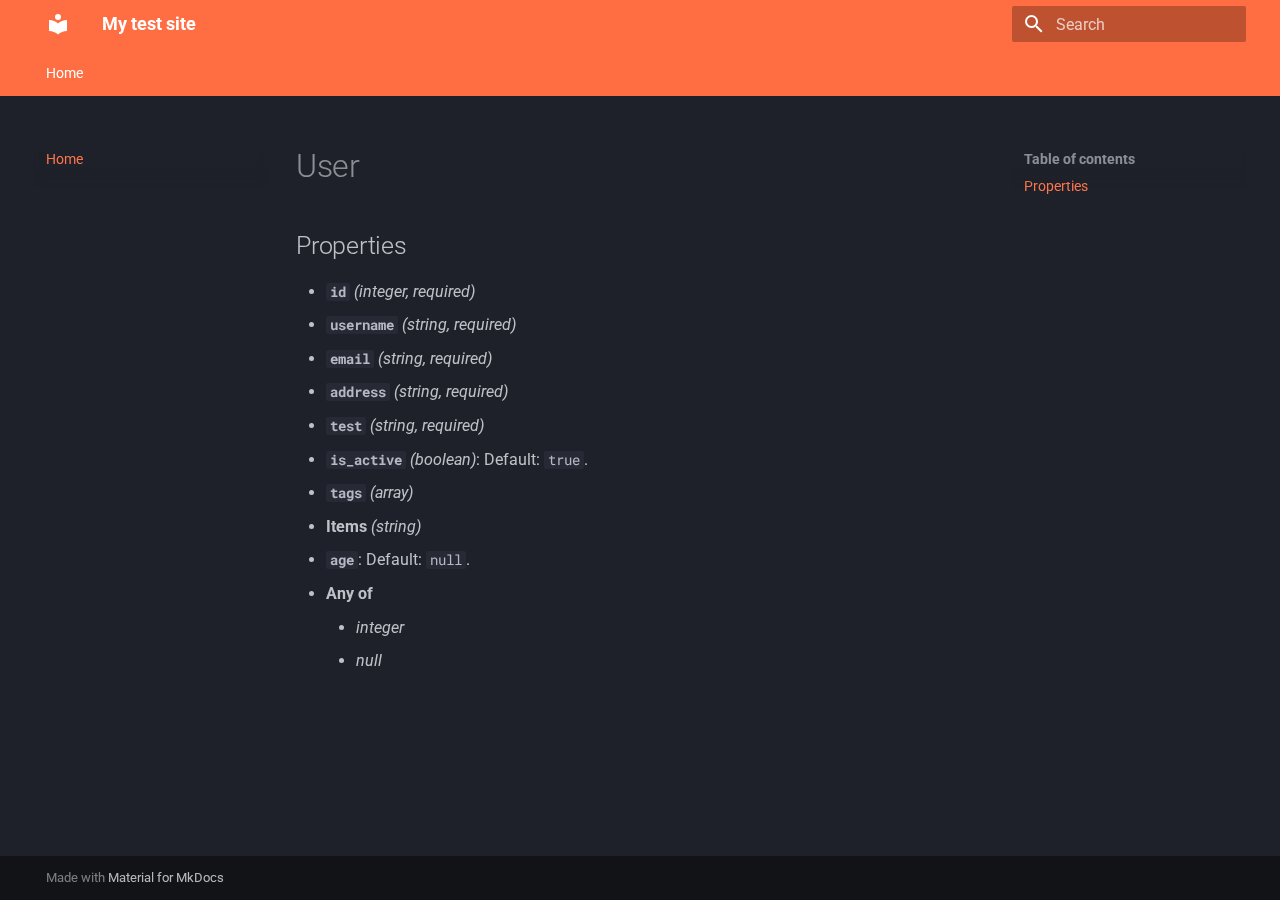
<file: index.html>
<!doctype html>
<html lang="en" class="no-js">
  <head>
    
      <meta charset="utf-8">
      <meta name="viewport" content="width=device-width,initial-scale=1">
      
      
      
      
      
      
      <link rel="icon" href="assets/images/favicon.png">
      <meta name="generator" content="mkdocs-1.6.1, mkdocs-material-9.6.12">
    
    
      
        <title>My test site</title>
      
    
    
      <link rel="stylesheet" href="assets/stylesheets/main.2afb09e1.min.css">
      
        
        <link rel="stylesheet" href="assets/stylesheets/palette.06af60db.min.css">
      
      


    
    
      
    
    
      
        
        
        <link rel="preconnect" href="https://fonts.gstatic.com" crossorigin>
        <link rel="stylesheet" href="https://fonts.googleapis.com/css?family=Roboto:300,300i,400,400i,700,700i%7CRoboto+Mono:400,400i,700,700i&display=fallback">
        <style>:root{--md-text-font:"Roboto";--md-code-font:"Roboto Mono"}</style>
      
    
    
    <script>__md_scope=new URL(".",location),__md_hash=e=>[...e].reduce(((e,_)=>(e<<5)-e+_.charCodeAt(0)),0),__md_get=(e,_=localStorage,t=__md_scope)=>JSON.parse(_.getItem(t.pathname+"."+e)),__md_set=(e,_,t=localStorage,a=__md_scope)=>{try{t.setItem(a.pathname+"."+e,JSON.stringify(_))}catch(e){}}</script>
    
      

    
    
    
  </head>
  
  
    
    
    
    
    
    <body dir="ltr" data-md-color-scheme="slate" data-md-color-primary="deep-orange" data-md-color-accent="deep-orange">
  
    
    <input class="md-toggle" data-md-toggle="drawer" type="checkbox" id="__drawer" autocomplete="off">
    <input class="md-toggle" data-md-toggle="search" type="checkbox" id="__search" autocomplete="off">
    <label class="md-overlay" for="__drawer"></label>
    <div data-md-component="skip">
      
        
        <a href="#user" class="md-skip">
          Skip to content
        </a>
      
    </div>
    <div data-md-component="announce">
      
    </div>
    
    
      

<header class="md-header" data-md-component="header">
  <nav class="md-header__inner md-grid" aria-label="Header">
    <a href="." title="My test site" class="md-header__button md-logo" aria-label="My test site" data-md-component="logo">
      
  
  <svg xmlns="http://www.w3.org/2000/svg" viewBox="0 0 24 24"><path d="M12 8a3 3 0 0 0 3-3 3 3 0 0 0-3-3 3 3 0 0 0-3 3 3 3 0 0 0 3 3m0 3.54C9.64 9.35 6.5 8 3 8v11c3.5 0 6.64 1.35 9 3.54 2.36-2.19 5.5-3.54 9-3.54V8c-3.5 0-6.64 1.35-9 3.54"/></svg>

    </a>
    <label class="md-header__button md-icon" for="__drawer">
      
      <svg xmlns="http://www.w3.org/2000/svg" viewBox="0 0 24 24"><path d="M3 6h18v2H3zm0 5h18v2H3zm0 5h18v2H3z"/></svg>
    </label>
    <div class="md-header__title" data-md-component="header-title">
      <div class="md-header__ellipsis">
        <div class="md-header__topic">
          <span class="md-ellipsis">
            My test site
          </span>
        </div>
        <div class="md-header__topic" data-md-component="header-topic">
          <span class="md-ellipsis">
            
              Home
            
          </span>
        </div>
      </div>
    </div>
    
      
    
    
    
    
      
      
        <label class="md-header__button md-icon" for="__search">
          
          <svg xmlns="http://www.w3.org/2000/svg" viewBox="0 0 24 24"><path d="M9.5 3A6.5 6.5 0 0 1 16 9.5c0 1.61-.59 3.09-1.56 4.23l.27.27h.79l5 5-1.5 1.5-5-5v-.79l-.27-.27A6.52 6.52 0 0 1 9.5 16 6.5 6.5 0 0 1 3 9.5 6.5 6.5 0 0 1 9.5 3m0 2C7 5 5 7 5 9.5S7 14 9.5 14 14 12 14 9.5 12 5 9.5 5"/></svg>
        </label>
        <div class="md-search" data-md-component="search" role="dialog">
  <label class="md-search__overlay" for="__search"></label>
  <div class="md-search__inner" role="search">
    <form class="md-search__form" name="search">
      <input type="text" class="md-search__input" name="query" aria-label="Search" placeholder="Search" autocapitalize="off" autocorrect="off" autocomplete="off" spellcheck="false" data-md-component="search-query" required>
      <label class="md-search__icon md-icon" for="__search">
        
        <svg xmlns="http://www.w3.org/2000/svg" viewBox="0 0 24 24"><path d="M9.5 3A6.5 6.5 0 0 1 16 9.5c0 1.61-.59 3.09-1.56 4.23l.27.27h.79l5 5-1.5 1.5-5-5v-.79l-.27-.27A6.52 6.52 0 0 1 9.5 16 6.5 6.5 0 0 1 3 9.5 6.5 6.5 0 0 1 9.5 3m0 2C7 5 5 7 5 9.5S7 14 9.5 14 14 12 14 9.5 12 5 9.5 5"/></svg>
        
        <svg xmlns="http://www.w3.org/2000/svg" viewBox="0 0 24 24"><path d="M20 11v2H8l5.5 5.5-1.42 1.42L4.16 12l7.92-7.92L13.5 5.5 8 11z"/></svg>
      </label>
      <nav class="md-search__options" aria-label="Search">
        
        <button type="reset" class="md-search__icon md-icon" title="Clear" aria-label="Clear" tabindex="-1">
          
          <svg xmlns="http://www.w3.org/2000/svg" viewBox="0 0 24 24"><path d="M19 6.41 17.59 5 12 10.59 6.41 5 5 6.41 10.59 12 5 17.59 6.41 19 12 13.41 17.59 19 19 17.59 13.41 12z"/></svg>
        </button>
      </nav>
      
    </form>
    <div class="md-search__output">
      <div class="md-search__scrollwrap" tabindex="0" data-md-scrollfix>
        <div class="md-search-result" data-md-component="search-result">
          <div class="md-search-result__meta">
            Initializing search
          </div>
          <ol class="md-search-result__list" role="presentation"></ol>
        </div>
      </div>
    </div>
  </div>
</div>
      
    
    
  </nav>
  
</header>
    
    <div class="md-container" data-md-component="container">
      
      
        
          
            
<nav class="md-tabs" aria-label="Tabs" data-md-component="tabs">
  <div class="md-grid">
    <ul class="md-tabs__list">
      
        
  
  
  
    
  
  
    <li class="md-tabs__item md-tabs__item--active">
      <a href="." class="md-tabs__link">
        
  
  
    
  
  Home

      </a>
    </li>
  

      
    </ul>
  </div>
</nav>
          
        
      
      <main class="md-main" data-md-component="main">
        <div class="md-main__inner md-grid">
          
            
              
              <div class="md-sidebar md-sidebar--primary" data-md-component="sidebar" data-md-type="navigation" >
                <div class="md-sidebar__scrollwrap">
                  <div class="md-sidebar__inner">
                    


  


<nav class="md-nav md-nav--primary md-nav--lifted" aria-label="Navigation" data-md-level="0">
  <label class="md-nav__title" for="__drawer">
    <a href="." title="My test site" class="md-nav__button md-logo" aria-label="My test site" data-md-component="logo">
      
  
  <svg xmlns="http://www.w3.org/2000/svg" viewBox="0 0 24 24"><path d="M12 8a3 3 0 0 0 3-3 3 3 0 0 0-3-3 3 3 0 0 0-3 3 3 3 0 0 0 3 3m0 3.54C9.64 9.35 6.5 8 3 8v11c3.5 0 6.64 1.35 9 3.54 2.36-2.19 5.5-3.54 9-3.54V8c-3.5 0-6.64 1.35-9 3.54"/></svg>

    </a>
    My test site
  </label>
  
  <ul class="md-nav__list" data-md-scrollfix>
    
      
      
  
  
    
  
  
  
    <li class="md-nav__item md-nav__item--active">
      
      <input class="md-nav__toggle md-toggle" type="checkbox" id="__toc">
      
      
        
      
      
        <label class="md-nav__link md-nav__link--active" for="__toc">
          
  
  
  <span class="md-ellipsis">
    Home
    
  </span>
  

          <span class="md-nav__icon md-icon"></span>
        </label>
      
      <a href="." class="md-nav__link md-nav__link--active">
        
  
  
  <span class="md-ellipsis">
    Home
    
  </span>
  

      </a>
      
        

<nav class="md-nav md-nav--secondary" aria-label="Table of contents">
  
  
  
    
  
  
    <label class="md-nav__title" for="__toc">
      <span class="md-nav__icon md-icon"></span>
      Table of contents
    </label>
    <ul class="md-nav__list" data-md-component="toc" data-md-scrollfix>
      
        <li class="md-nav__item">
  <a href="#properties" class="md-nav__link">
    <span class="md-ellipsis">
      Properties
    </span>
  </a>
  
</li>
      
    </ul>
  
</nav>
      
    </li>
  

    
  </ul>
</nav>
                  </div>
                </div>
              </div>
            
            
              
              <div class="md-sidebar md-sidebar--secondary" data-md-component="sidebar" data-md-type="toc" >
                <div class="md-sidebar__scrollwrap">
                  <div class="md-sidebar__inner">
                    

<nav class="md-nav md-nav--secondary" aria-label="Table of contents">
  
  
  
    
  
  
    <label class="md-nav__title" for="__toc">
      <span class="md-nav__icon md-icon"></span>
      Table of contents
    </label>
    <ul class="md-nav__list" data-md-component="toc" data-md-scrollfix>
      
        <li class="md-nav__item">
  <a href="#properties" class="md-nav__link">
    <span class="md-ellipsis">
      Properties
    </span>
  </a>
  
</li>
      
    </ul>
  
</nav>
                  </div>
                </div>
              </div>
            
          
          
            <div class="md-content" data-md-component="content">
              <article class="md-content__inner md-typeset">
                
                  



<h1 id="user">User</h1>
<h2 id="properties">Properties</h2>
<ul>
<li><strong><code>id</code></strong> <em>(integer, required)</em></li>
<li><strong><code>username</code></strong> <em>(string, required)</em></li>
<li><strong><code>email</code></strong> <em>(string, required)</em></li>
<li><strong><code>address</code></strong> <em>(string, required)</em></li>
<li><strong><code>test</code></strong> <em>(string, required)</em></li>
<li><strong><code>is_active</code></strong> <em>(boolean)</em>: Default: <code>true</code>.</li>
<li><strong><code>tags</code></strong> <em>(array)</em></li>
<li><strong>Items</strong> <em>(string)</em></li>
<li><strong><code>age</code></strong>: Default: <code>null</code>.</li>
<li><strong>Any of</strong><ul>
<li><em>integer</em></li>
<li><em>null</em></li>
</ul>
</li>
</ul>












                
              </article>
            </div>
          
          
<script>var target=document.getElementById(location.hash.slice(1));target&&target.name&&(target.checked=target.name.startsWith("__tabbed_"))</script>
        </div>
        
          <button type="button" class="md-top md-icon" data-md-component="top" hidden>
  
  <svg xmlns="http://www.w3.org/2000/svg" viewBox="0 0 24 24"><path d="M13 20h-2V8l-5.5 5.5-1.42-1.42L12 4.16l7.92 7.92-1.42 1.42L13 8z"/></svg>
  Back to top
</button>
        
      </main>
      
        <footer class="md-footer">
  
  <div class="md-footer-meta md-typeset">
    <div class="md-footer-meta__inner md-grid">
      <div class="md-copyright">
  
  
    Made with
    <a href="https://squidfunk.github.io/mkdocs-material/" target="_blank" rel="noopener">
      Material for MkDocs
    </a>
  
</div>
      
    </div>
  </div>
</footer>
      
    </div>
    <div class="md-dialog" data-md-component="dialog">
      <div class="md-dialog__inner md-typeset"></div>
    </div>
    
    
    
      
      <script id="__config" type="application/json">{"base": ".", "features": ["navigation.top", "navigation.tabs", "content.code.copy", "content.action.edit"], "search": "assets/javascripts/workers/search.f8cc74c7.min.js", "tags": null, "translations": {"clipboard.copied": "Copied to clipboard", "clipboard.copy": "Copy to clipboard", "search.result.more.one": "1 more on this page", "search.result.more.other": "# more on this page", "search.result.none": "No matching documents", "search.result.one": "1 matching document", "search.result.other": "# matching documents", "search.result.placeholder": "Type to start searching", "search.result.term.missing": "Missing", "select.version": "Select version"}, "version": null}</script>
    
    
      <script src="assets/javascripts/bundle.c8b220af.min.js"></script>
      
    
  </body>
</html>
</file>
<file: assets/stylesheets/main.2afb09e1.min.css>
@charset "UTF-8";html{-webkit-text-size-adjust:none;-moz-text-size-adjust:none;text-size-adjust:none;box-sizing:border-box}*,:after,:before{box-sizing:inherit}@media (prefers-reduced-motion){*,:after,:before{transition:none!important}}body{margin:0}a,button,input,label{-webkit-tap-highlight-color:transparent}a{color:inherit;text-decoration:none}hr{border:0;box-sizing:initial;display:block;height:.05rem;overflow:visible;padding:0}small{font-size:80%}sub,sup{line-height:1em}img{border-style:none}table{border-collapse:initial;border-spacing:0}td,th{font-weight:400;vertical-align:top}button{background:#0000;border:0;font-family:inherit;font-size:inherit;margin:0;padding:0}input{border:0;outline:none}:root{--md-primary-fg-color:#4051b5;--md-primary-fg-color--light:#5d6cc0;--md-primary-fg-color--dark:#303fa1;--md-primary-bg-color:#fff;--md-primary-bg-color--light:#ffffffb3;--md-accent-fg-color:#526cfe;--md-accent-fg-color--transparent:#526cfe1a;--md-accent-bg-color:#fff;--md-accent-bg-color--light:#ffffffb3}[data-md-color-scheme=default]{color-scheme:light}[data-md-color-scheme=default] img[src$="#gh-dark-mode-only"],[data-md-color-scheme=default] img[src$="#only-dark"]{display:none}:root,[data-md-color-scheme=default]{--md-hue:225deg;--md-default-fg-color:#000000de;--md-default-fg-color--light:#0000008a;--md-default-fg-color--lighter:#00000052;--md-default-fg-color--lightest:#00000012;--md-default-bg-color:#fff;--md-default-bg-color--light:#ffffffb3;--md-default-bg-color--lighter:#ffffff4d;--md-default-bg-color--lightest:#ffffff1f;--md-code-fg-color:#36464e;--md-code-bg-color:#f5f5f5;--md-code-hl-color:#4287ff;--md-code-hl-color--light:#4287ff1a;--md-code-hl-number-color:#d52a2a;--md-code-hl-special-color:#db1457;--md-code-hl-function-color:#a846b9;--md-code-hl-constant-color:#6e59d9;--md-code-hl-keyword-color:#3f6ec6;--md-code-hl-string-color:#1c7d4d;--md-code-hl-name-color:var(--md-code-fg-color);--md-code-hl-operator-color:var(--md-default-fg-color--light);--md-code-hl-punctuation-color:var(--md-default-fg-color--light);--md-code-hl-comment-color:var(--md-default-fg-color--light);--md-code-hl-generic-color:var(--md-default-fg-color--light);--md-code-hl-variable-color:var(--md-default-fg-color--light);--md-typeset-color:var(--md-default-fg-color);--md-typeset-a-color:var(--md-primary-fg-color);--md-typeset-del-color:#f5503d26;--md-typeset-ins-color:#0bd57026;--md-typeset-kbd-color:#fafafa;--md-typeset-kbd-accent-color:#fff;--md-typeset-kbd-border-color:#b8b8b8;--md-typeset-mark-color:#ffff0080;--md-typeset-table-color:#0000001f;--md-typeset-table-color--light:rgba(0,0,0,.035);--md-admonition-fg-color:var(--md-default-fg-color);--md-admonition-bg-color:var(--md-default-bg-color);--md-warning-fg-color:#000000de;--md-warning-bg-color:#ff9;--md-footer-fg-color:#fff;--md-footer-fg-color--light:#ffffffb3;--md-footer-fg-color--lighter:#ffffff73;--md-footer-bg-color:#000000de;--md-footer-bg-color--dark:#00000052;--md-shadow-z1:0 0.2rem 0.5rem #0000000d,0 0 0.05rem #0000001a;--md-shadow-z2:0 0.2rem 0.5rem #0000001a,0 0 0.05rem #00000040;--md-shadow-z3:0 0.2rem 0.5rem #0003,0 0 0.05rem #00000059}.md-icon svg{fill:currentcolor;display:block;height:1.2rem;width:1.2rem}body{-webkit-font-smoothing:antialiased;-moz-osx-font-smoothing:grayscale;--md-text-font-family:var(--md-text-font,_),-apple-system,BlinkMacSystemFont,Helvetica,Arial,sans-serif;--md-code-font-family:var(--md-code-font,_),SFMono-Regular,Consolas,Menlo,monospace}aside,body,input{font-feature-settings:"kern","liga";color:var(--md-typeset-color);font-family:var(--md-text-font-family)}code,kbd,pre{font-feature-settings:"kern";font-family:var(--md-code-font-family)}:root{--md-typeset-table-sort-icon:url('data:image/svg+xml;charset=utf-8,<svg xmlns="http://www.w3.org/2000/svg" viewBox="0 0 24 24"><path d="m18 21-4-4h3V7h-3l4-4 4 4h-3v10h3M2 19v-2h10v2M2 13v-2h7v2M2 7V5h4v2z"/></svg>');--md-typeset-table-sort-icon--asc:url('data:image/svg+xml;charset=utf-8,<svg xmlns="http://www.w3.org/2000/svg" viewBox="0 0 24 24"><path d="M19 17h3l-4 4-4-4h3V3h2M2 17h10v2H2M6 5v2H2V5m0 6h7v2H2z"/></svg>');--md-typeset-table-sort-icon--desc:url('data:image/svg+xml;charset=utf-8,<svg xmlns="http://www.w3.org/2000/svg" viewBox="0 0 24 24"><path d="M19 7h3l-4-4-4 4h3v14h2M2 17h10v2H2M6 5v2H2V5m0 6h7v2H2z"/></svg>')}.md-typeset{-webkit-print-color-adjust:exact;color-adjust:exact;font-size:.8rem;line-height:1.6;overflow-wrap:break-word}@media print{.md-typeset{font-size:.68rem}}.md-typeset blockquote,.md-typeset dl,.md-typeset figure,.md-typeset ol,.md-typeset pre,.md-typeset ul{margin-bottom:1em;margin-top:1em}.md-typeset h1{color:var(--md-default-fg-color--light);font-size:2em;line-height:1.3;margin:0 0 1.25em}.md-typeset h1,.md-typeset h2{font-weight:300;letter-spacing:-.01em}.md-typeset h2{font-size:1.5625em;line-height:1.4;margin:1.6em 0 .64em}.md-typeset h3{font-size:1.25em;font-weight:400;letter-spacing:-.01em;line-height:1.5;margin:1.6em 0 .8em}.md-typeset h2+h3{margin-top:.8em}.md-typeset h4{font-weight:700;letter-spacing:-.01em;margin:1em 0}.md-typeset h5,.md-typeset h6{color:var(--md-default-fg-color--light);font-size:.8em;font-weight:700;letter-spacing:-.01em;margin:1.25em 0}.md-typeset h5{text-transform:uppercase}.md-typeset h5 code{text-transform:none}.md-typeset hr{border-bottom:.05rem solid var(--md-default-fg-color--lightest);display:flow-root;margin:1.5em 0}.md-typeset a{color:var(--md-typeset-a-color);word-break:break-word}.md-typeset a,.md-typeset a:before{transition:color 125ms}.md-typeset a:focus,.md-typeset a:hover{color:var(--md-accent-fg-color)}.md-typeset a:focus code,.md-typeset a:hover code{background-color:var(--md-accent-fg-color--transparent)}.md-typeset a code{color:currentcolor;transition:background-color 125ms}.md-typeset a.focus-visible{outline-color:var(--md-accent-fg-color);outline-offset:.2rem}.md-typeset code,.md-typeset kbd,.md-typeset pre{color:var(--md-code-fg-color);direction:ltr;font-variant-ligatures:none}@media print{.md-typeset code,.md-typeset kbd,.md-typeset pre{white-space:pre-wrap}}.md-typeset code{background-color:var(--md-code-bg-color);border-radius:.1rem;-webkit-box-decoration-break:clone;box-decoration-break:clone;font-size:.85em;padding:0 .2941176471em;word-break:break-word}.md-typeset code:not(.focus-visible){-webkit-tap-highlight-color:transparent;outline:none}.md-typeset pre{display:flow-root;line-height:1.4;position:relative}.md-typeset pre>code{-webkit-box-decoration-break:slice;box-decoration-break:slice;box-shadow:none;display:block;margin:0;outline-color:var(--md-accent-fg-color);overflow:auto;padding:.7720588235em 1.1764705882em;scrollbar-color:var(--md-default-fg-color--lighter) #0000;scrollbar-width:thin;touch-action:auto;word-break:normal}.md-typeset pre>code:hover{scrollbar-color:var(--md-accent-fg-color) #0000}.md-typeset pre>code::-webkit-scrollbar{height:.2rem;width:.2rem}.md-typeset pre>code::-webkit-scrollbar-thumb{background-color:var(--md-default-fg-color--lighter)}.md-typeset pre>code::-webkit-scrollbar-thumb:hover{background-color:var(--md-accent-fg-color)}.md-typeset kbd{background-color:var(--md-typeset-kbd-color);border-radius:.1rem;box-shadow:0 .1rem 0 .05rem var(--md-typeset-kbd-border-color),0 .1rem 0 var(--md-typeset-kbd-border-color),0 -.1rem .2rem var(--md-typeset-kbd-accent-color) inset;color:var(--md-default-fg-color);display:inline-block;font-size:.75em;padding:0 .6666666667em;vertical-align:text-top;word-break:break-word}.md-typeset mark{background-color:var(--md-typeset-mark-color);-webkit-box-decoration-break:clone;box-decoration-break:clone;color:inherit;word-break:break-word}.md-typeset abbr{border-bottom:.05rem dotted var(--md-default-fg-color--light);cursor:help;text-decoration:none}.md-typeset small{opacity:.75}[dir=ltr] .md-typeset sub,[dir=ltr] .md-typeset sup{margin-left:.078125em}[dir=rtl] .md-typeset sub,[dir=rtl] .md-typeset sup{margin-right:.078125em}[dir=ltr] .md-typeset blockquote{padding-left:.6rem}[dir=rtl] .md-typeset blockquote{padding-right:.6rem}[dir=ltr] .md-typeset blockquote{border-left:.2rem solid var(--md-default-fg-color--lighter)}[dir=rtl] .md-typeset blockquote{border-right:.2rem solid var(--md-default-fg-color--lighter)}.md-typeset blockquote{color:var(--md-default-fg-color--light);margin-left:0;margin-right:0}.md-typeset ul{list-style-type:disc}.md-typeset ul[type]{list-style-type:revert-layer}[dir=ltr] .md-typeset ol,[dir=ltr] .md-typeset ul{margin-left:.625em}[dir=rtl] .md-typeset ol,[dir=rtl] .md-typeset ul{margin-right:.625em}.md-typeset ol,.md-typeset ul{padding:0}.md-typeset ol:not([hidden]),.md-typeset ul:not([hidden]){display:flow-root}.md-typeset ol ol,.md-typeset ul ol{list-style-type:lower-alpha}.md-typeset ol ol ol,.md-typeset ul ol ol{list-style-type:lower-roman}.md-typeset ol ol ol ol,.md-typeset ul ol ol ol{list-style-type:upper-alpha}.md-typeset ol ol ol ol ol,.md-typeset ul ol ol ol ol{list-style-type:upper-roman}.md-typeset ol[type],.md-typeset ul[type]{list-style-type:revert-layer}[dir=ltr] .md-typeset ol li,[dir=ltr] .md-typeset ul li{margin-left:1.25em}[dir=rtl] .md-typeset ol li,[dir=rtl] .md-typeset ul li{margin-right:1.25em}.md-typeset ol li,.md-typeset ul li{margin-bottom:.5em}.md-typeset ol li blockquote,.md-typeset ol li p,.md-typeset ul li blockquote,.md-typeset ul li p{margin:.5em 0}.md-typeset ol li:last-child,.md-typeset ul li:last-child{margin-bottom:0}[dir=ltr] .md-typeset ol li ol,[dir=ltr] .md-typeset ol li ul,[dir=ltr] .md-typeset ul li ol,[dir=ltr] .md-typeset ul li ul{margin-left:.625em}[dir=rtl] .md-typeset ol li ol,[dir=rtl] .md-typeset ol li ul,[dir=rtl] .md-typeset ul li ol,[dir=rtl] .md-typeset ul li ul{margin-right:.625em}.md-typeset ol li ol,.md-typeset ol li ul,.md-typeset ul li ol,.md-typeset ul li ul{margin-bottom:.5em;margin-top:.5em}[dir=ltr] .md-typeset dd{margin-left:1.875em}[dir=rtl] .md-typeset dd{margin-right:1.875em}.md-typeset dd{margin-bottom:1.5em;margin-top:1em}.md-typeset img,.md-typeset svg,.md-typeset video{height:auto;max-width:100%}.md-typeset img[align=left]{margin:1em 1em 1em 0}.md-typeset img[align=right]{margin:1em 0 1em 1em}.md-typeset img[align]:only-child{margin-top:0}.md-typeset figure{display:flow-root;margin:1em auto;max-width:100%;text-align:center;width:-moz-fit-content;width:fit-content}.md-typeset figure img{display:block;margin:0 auto}.md-typeset figcaption{font-style:italic;margin:1em auto;max-width:24rem}.md-typeset iframe{max-width:100%}.md-typeset table:not([class]){background-color:var(--md-default-bg-color);border:.05rem solid var(--md-typeset-table-color);border-radius:.1rem;display:inline-block;font-size:.64rem;max-width:100%;overflow:auto;touch-action:auto}@media print{.md-typeset table:not([class]){display:table}}.md-typeset table:not([class])+*{margin-top:1.5em}.md-typeset table:not([class]) td>:first-child,.md-typeset table:not([class]) th>:first-child{margin-top:0}.md-typeset table:not([class]) td>:last-child,.md-typeset table:not([class]) th>:last-child{margin-bottom:0}.md-typeset table:not([class]) td:not([align]),.md-typeset table:not([class]) th:not([align]){text-align:left}[dir=rtl] .md-typeset table:not([class]) td:not([align]),[dir=rtl] .md-typeset table:not([class]) th:not([align]){text-align:right}.md-typeset table:not([class]) th{font-weight:700;min-width:5rem;padding:.9375em 1.25em;vertical-align:top}.md-typeset table:not([class]) td{border-top:.05rem solid var(--md-typeset-table-color);padding:.9375em 1.25em;vertical-align:top}.md-typeset table:not([class]) tbody tr{transition:background-color 125ms}.md-typeset table:not([class]) tbody tr:hover{background-color:var(--md-typeset-table-color--light);box-shadow:0 .05rem 0 var(--md-default-bg-color) inset}.md-typeset table:not([class]) a{word-break:normal}.md-typeset table th[role=columnheader]{cursor:pointer}[dir=ltr] .md-typeset table th[role=columnheader]:after{margin-left:.5em}[dir=rtl] .md-typeset table th[role=columnheader]:after{margin-right:.5em}.md-typeset table th[role=columnheader]:after{content:"";display:inline-block;height:1.2em;-webkit-mask-image:var(--md-typeset-table-sort-icon);mask-image:var(--md-typeset-table-sort-icon);-webkit-mask-repeat:no-repeat;mask-repeat:no-repeat;-webkit-mask-size:contain;mask-size:contain;transition:background-color 125ms;vertical-align:text-bottom;width:1.2em}.md-typeset table th[role=columnheader]:hover:after{background-color:var(--md-default-fg-color--lighter)}.md-typeset table th[role=columnheader][aria-sort=ascending]:after{background-color:var(--md-default-fg-color--light);-webkit-mask-image:var(--md-typeset-table-sort-icon--asc);mask-image:var(--md-typeset-table-sort-icon--asc)}.md-typeset table th[role=columnheader][aria-sort=descending]:after{background-color:var(--md-default-fg-color--light);-webkit-mask-image:var(--md-typeset-table-sort-icon--desc);mask-image:var(--md-typeset-table-sort-icon--desc)}.md-typeset__scrollwrap{margin:1em -.8rem;overflow-x:auto;touch-action:auto}.md-typeset__table{display:inline-block;margin-bottom:.5em;padding:0 .8rem}@media print{.md-typeset__table{display:block}}html .md-typeset__table table{display:table;margin:0;overflow:hidden;width:100%}@media screen and (max-width:44.984375em){.md-content__inner>pre{margin:1em -.8rem}.md-content__inner>pre code{border-radius:0}}.md-typeset .md-author{border-radius:100%;display:block;flex-shrink:0;height:1.6rem;overflow:hidden;position:relative;transition:color 125ms,transform 125ms;width:1.6rem}.md-typeset .md-author img{display:block}.md-typeset .md-author--more{background:var(--md-default-fg-color--lightest);color:var(--md-default-fg-color--lighter);font-size:.6rem;font-weight:700;line-height:1.6rem;text-align:center}.md-typeset .md-author--long{height:2.4rem;width:2.4rem}.md-typeset a.md-author{transform:scale(1)}.md-typeset a.md-author img{border-radius:100%;filter:grayscale(100%) opacity(75%);transition:filter 125ms}.md-typeset a.md-author:focus,.md-typeset a.md-author:hover{transform:scale(1.1);z-index:1}.md-typeset a.md-author:focus img,.md-typeset a.md-author:hover img{filter:grayscale(0)}.md-banner{background-color:var(--md-footer-bg-color);color:var(--md-footer-fg-color);overflow:auto}@media print{.md-banner{display:none}}.md-banner--warning{background-color:var(--md-warning-bg-color);color:var(--md-warning-fg-color)}.md-banner__inner{font-size:.7rem;margin:.6rem auto;padding:0 .8rem}[dir=ltr] .md-banner__button{float:right}[dir=rtl] .md-banner__button{float:left}.md-banner__button{color:inherit;cursor:pointer;transition:opacity .25s}.no-js .md-banner__button{display:none}.md-banner__button:hover{opacity:.7}html{font-size:125%;height:100%;overflow-x:hidden}@media screen and (min-width:100em){html{font-size:137.5%}}@media screen and (min-width:125em){html{font-size:150%}}body{background-color:var(--md-default-bg-color);display:flex;flex-direction:column;font-size:.5rem;min-height:100%;position:relative;width:100%}@media print{body{display:block}}@media screen and (max-width:59.984375em){body[data-md-scrolllock]{position:fixed}}.md-grid{margin-left:auto;margin-right:auto;max-width:61rem}.md-container{display:flex;flex-direction:column;flex-grow:1}@media print{.md-container{display:block}}.md-main{flex-grow:1}.md-main__inner{display:flex;height:100%;margin-top:1.5rem}.md-ellipsis{overflow:hidden;text-overflow:ellipsis}.md-toggle{display:none}.md-option{height:0;opacity:0;position:absolute;width:0}.md-option:checked+label:not([hidden]){display:block}.md-option.focus-visible+label{outline-color:var(--md-accent-fg-color);outline-style:auto}.md-skip{background-color:var(--md-default-fg-color);border-radius:.1rem;color:var(--md-default-bg-color);font-size:.64rem;margin:.5rem;opacity:0;outline-color:var(--md-accent-fg-color);padding:.3rem .5rem;position:fixed;transform:translateY(.4rem);z-index:-1}.md-skip:focus{opacity:1;transform:translateY(0);transition:transform .25s cubic-bezier(.4,0,.2,1),opacity 175ms 75ms;z-index:10}@page{margin:25mm}:root{--md-clipboard-icon:url('data:image/svg+xml;charset=utf-8,<svg xmlns="http://www.w3.org/2000/svg" viewBox="0 0 24 24"><path d="M19 21H8V7h11m0-2H8a2 2 0 0 0-2 2v14a2 2 0 0 0 2 2h11a2 2 0 0 0 2-2V7a2 2 0 0 0-2-2m-3-4H4a2 2 0 0 0-2 2v14h2V3h12z"/></svg>')}.md-clipboard{border-radius:.1rem;color:var(--md-default-fg-color--lightest);cursor:pointer;height:1.5em;outline-color:var(--md-accent-fg-color);outline-offset:.1rem;position:absolute;right:.5em;top:.5em;transition:color .25s;width:1.5em;z-index:1}@media print{.md-clipboard{display:none}}.md-clipboard:not(.focus-visible){-webkit-tap-highlight-color:transparent;outline:none}:hover>.md-clipboard{color:var(--md-default-fg-color--light)}.md-clipboard:focus,.md-clipboard:hover{color:var(--md-accent-fg-color)}.md-clipboard:after{background-color:currentcolor;content:"";display:block;height:1.125em;margin:0 auto;-webkit-mask-image:var(--md-clipboard-icon);mask-image:var(--md-clipboard-icon);-webkit-mask-position:center;mask-position:center;-webkit-mask-repeat:no-repeat;mask-repeat:no-repeat;-webkit-mask-size:contain;mask-size:contain;width:1.125em}.md-clipboard--inline{cursor:pointer}.md-clipboard--inline code{transition:color .25s,background-color .25s}.md-clipboard--inline:focus code,.md-clipboard--inline:hover code{background-color:var(--md-accent-fg-color--transparent);color:var(--md-accent-fg-color)}.md-typeset .md-code__content{display:grid}@keyframes consent{0%{opacity:0;transform:translateY(100%)}to{opacity:1;transform:translateY(0)}}@keyframes overlay{0%{opacity:0}to{opacity:1}}.md-consent__overlay{animation:overlay .25s both;-webkit-backdrop-filter:blur(.1rem);backdrop-filter:blur(.1rem);background-color:#0000008a;height:100%;opacity:1;position:fixed;top:0;width:100%;z-index:5}.md-consent__inner{animation:consent .5s cubic-bezier(.1,.7,.1,1) both;background-color:var(--md-default-bg-color);border:0;border-radius:.1rem;bottom:0;box-shadow:0 0 .2rem #0000001a,0 .2rem .4rem #0003;max-height:100%;overflow:auto;padding:0;position:fixed;width:100%;z-index:5}.md-consent__form{padding:.8rem}.md-consent__settings{display:none;margin:1em 0}input:checked+.md-consent__settings{display:block}.md-consent__controls{margin-bottom:.8rem}.md-typeset .md-consent__controls .md-button{display:inline}@media screen and (max-width:44.984375em){.md-typeset .md-consent__controls .md-button{display:block;margin-top:.4rem;text-align:center;width:100%}}.md-consent label{cursor:pointer}.md-content{flex-grow:1;min-width:0}.md-content__inner{margin:0 .8rem 1.2rem;padding-top:.6rem}@media screen and (min-width:76.25em){[dir=ltr] .md-sidebar--primary:not([hidden])~.md-content>.md-content__inner{margin-left:1.2rem}[dir=ltr] .md-sidebar--secondary:not([hidden])~.md-content>.md-content__inner,[dir=rtl] .md-sidebar--primary:not([hidden])~.md-content>.md-content__inner{margin-right:1.2rem}[dir=rtl] .md-sidebar--secondary:not([hidden])~.md-content>.md-content__inner{margin-left:1.2rem}}.md-content__inner:before{content:"";display:block;height:.4rem}.md-content__inner>:last-child{margin-bottom:0}[dir=ltr] .md-content__button{float:right}[dir=rtl] .md-content__button{float:left}[dir=ltr] .md-content__button{margin-left:.4rem}[dir=rtl] .md-content__button{margin-right:.4rem}.md-content__button{margin:.4rem 0;padding:0}@media print{.md-content__button{display:none}}.md-typeset .md-content__button{color:var(--md-default-fg-color--lighter)}.md-content__button svg{display:inline;vertical-align:top}[dir=rtl] .md-content__button svg{transform:scaleX(-1)}[dir=ltr] .md-dialog{right:.8rem}[dir=rtl] .md-dialog{left:.8rem}.md-dialog{background-color:var(--md-default-fg-color);border-radius:.1rem;bottom:.8rem;box-shadow:var(--md-shadow-z3);min-width:11.1rem;opacity:0;padding:.4rem .6rem;pointer-events:none;position:fixed;transform:translateY(100%);transition:transform 0ms .4s,opacity .4s;z-index:4}@media print{.md-dialog{display:none}}.md-dialog--active{opacity:1;pointer-events:auto;transform:translateY(0);transition:transform .4s cubic-bezier(.075,.85,.175,1),opacity .4s}.md-dialog__inner{color:var(--md-default-bg-color);font-size:.7rem}.md-feedback{margin:2em 0 1em;text-align:center}.md-feedback fieldset{border:none;margin:0;padding:0}.md-feedback__title{font-weight:700;margin:1em auto}.md-feedback__inner{position:relative}.md-feedback__list{display:flex;flex-wrap:wrap;place-content:baseline center;position:relative}.md-feedback__list:hover .md-icon:not(:disabled){color:var(--md-default-fg-color--lighter)}:disabled .md-feedback__list{min-height:1.8rem}.md-feedback__icon{color:var(--md-default-fg-color--light);cursor:pointer;flex-shrink:0;margin:0 .1rem;transition:color 125ms}.md-feedback__icon:not(:disabled).md-icon:hover{color:var(--md-accent-fg-color)}.md-feedback__icon:disabled{color:var(--md-default-fg-color--lightest);pointer-events:none}.md-feedback__note{opacity:0;position:relative;transform:translateY(.4rem);transition:transform .4s cubic-bezier(.1,.7,.1,1),opacity .15s}.md-feedback__note>*{margin:0 auto;max-width:16rem}:disabled .md-feedback__note{opacity:1;transform:translateY(0)}@media print{.md-feedback{display:none}}.md-footer{background-color:var(--md-footer-bg-color);color:var(--md-footer-fg-color)}@media print{.md-footer{display:none}}.md-footer__inner{justify-content:space-between;overflow:auto;padding:.2rem}.md-footer__inner:not([hidden]){display:flex}.md-footer__link{align-items:end;display:flex;flex-grow:0.01;margin-bottom:.4rem;margin-top:1rem;max-width:100%;outline-color:var(--md-accent-fg-color);overflow:hidden;transition:opacity .25s}.md-footer__link:focus,.md-footer__link:hover{opacity:.7}[dir=rtl] .md-footer__link svg{transform:scaleX(-1)}@media screen and (max-width:44.984375em){.md-footer__link--prev{flex-shrink:0}.md-footer__link--prev .md-footer__title{display:none}}[dir=ltr] .md-footer__link--next{margin-left:auto}[dir=rtl] .md-footer__link--next{margin-right:auto}.md-footer__link--next{text-align:right}[dir=rtl] .md-footer__link--next{text-align:left}.md-footer__title{flex-grow:1;font-size:.9rem;margin-bottom:.7rem;max-width:calc(100% - 2.4rem);padding:0 1rem;white-space:nowrap}.md-footer__button{margin:.2rem;padding:.4rem}.md-footer__direction{font-size:.64rem;opacity:.7}.md-footer-meta{background-color:var(--md-footer-bg-color--dark)}.md-footer-meta__inner{display:flex;flex-wrap:wrap;justify-content:space-between;padding:.2rem}html .md-footer-meta.md-typeset a{color:var(--md-footer-fg-color--light)}html .md-footer-meta.md-typeset a:focus,html .md-footer-meta.md-typeset a:hover{color:var(--md-footer-fg-color)}.md-copyright{color:var(--md-footer-fg-color--lighter);font-size:.64rem;margin:auto .6rem;padding:.4rem 0;width:100%}@media screen and (min-width:45em){.md-copyright{width:auto}}.md-copyright__highlight{color:var(--md-footer-fg-color--light)}.md-social{display:inline-flex;gap:.2rem;margin:0 .4rem;padding:.2rem 0 .6rem}@media screen and (min-width:45em){.md-social{padding:.6rem 0}}.md-social__link{display:inline-block;height:1.6rem;text-align:center;width:1.6rem}.md-social__link:before{line-height:1.9}.md-social__link svg{fill:currentcolor;max-height:.8rem;vertical-align:-25%}.md-typeset .md-button{border:.1rem solid;border-radius:.1rem;color:var(--md-primary-fg-color);cursor:pointer;display:inline-block;font-weight:700;padding:.625em 2em;transition:color 125ms,background-color 125ms,border-color 125ms}.md-typeset .md-button--primary{background-color:var(--md-primary-fg-color);border-color:var(--md-primary-fg-color);color:var(--md-primary-bg-color)}.md-typeset .md-button:focus,.md-typeset .md-button:hover{background-color:var(--md-accent-fg-color);border-color:var(--md-accent-fg-color);color:var(--md-accent-bg-color)}[dir=ltr] .md-typeset .md-input{border-top-left-radius:.1rem}[dir=ltr] .md-typeset .md-input,[dir=rtl] .md-typeset .md-input{border-top-right-radius:.1rem}[dir=rtl] .md-typeset .md-input{border-top-left-radius:.1rem}.md-typeset .md-input{border-bottom:.1rem solid var(--md-default-fg-color--lighter);box-shadow:var(--md-shadow-z1);font-size:.8rem;height:1.8rem;padding:0 .6rem;transition:border .25s,box-shadow .25s}.md-typeset .md-input:focus,.md-typeset .md-input:hover{border-bottom-color:var(--md-accent-fg-color);box-shadow:var(--md-shadow-z2)}.md-typeset .md-input--stretch{width:100%}.md-header{background-color:var(--md-primary-fg-color);box-shadow:0 0 .2rem #0000,0 .2rem .4rem #0000;color:var(--md-primary-bg-color);display:block;left:0;position:sticky;right:0;top:0;z-index:4}@media print{.md-header{display:none}}.md-header[hidden]{transform:translateY(-100%);transition:transform .25s cubic-bezier(.8,0,.6,1),box-shadow .25s}.md-header--shadow{box-shadow:0 0 .2rem #0000001a,0 .2rem .4rem #0003;transition:transform .25s cubic-bezier(.1,.7,.1,1),box-shadow .25s}.md-header__inner{align-items:center;display:flex;padding:0 .2rem}.md-header__button{color:currentcolor;cursor:pointer;margin:.2rem;outline-color:var(--md-accent-fg-color);padding:.4rem;position:relative;transition:opacity .25s;vertical-align:middle;z-index:1}.md-header__button:hover{opacity:.7}.md-header__button:not([hidden]){display:inline-block}.md-header__button:not(.focus-visible){-webkit-tap-highlight-color:transparent;outline:none}.md-header__button.md-logo{margin:.2rem;padding:.4rem}@media screen and (max-width:76.234375em){.md-header__button.md-logo{display:none}}.md-header__button.md-logo img,.md-header__button.md-logo svg{fill:currentcolor;display:block;height:1.2rem;width:auto}@media screen and (min-width:60em){.md-header__button[for=__search]{display:none}}.no-js .md-header__button[for=__search]{display:none}[dir=rtl] .md-header__button[for=__search] svg{transform:scaleX(-1)}@media screen and (min-width:76.25em){.md-header__button[for=__drawer]{display:none}}.md-header__topic{display:flex;max-width:100%;position:absolute;transition:transform .4s cubic-bezier(.1,.7,.1,1),opacity .15s;white-space:nowrap}.md-header__topic+.md-header__topic{opacity:0;pointer-events:none;transform:translateX(1.25rem);transition:transform .4s cubic-bezier(1,.7,.1,.1),opacity .15s;z-index:-1}[dir=rtl] .md-header__topic+.md-header__topic{transform:translateX(-1.25rem)}.md-header__topic:first-child{font-weight:700}[dir=ltr] .md-header__title{margin-left:1rem;margin-right:.4rem}[dir=rtl] .md-header__title{margin-left:.4rem;margin-right:1rem}.md-header__title{flex-grow:1;font-size:.9rem;height:2.4rem;line-height:2.4rem}.md-header__title--active .md-header__topic{opacity:0;pointer-events:none;transform:translateX(-1.25rem);transition:transform .4s cubic-bezier(1,.7,.1,.1),opacity .15s;z-index:-1}[dir=rtl] .md-header__title--active .md-header__topic{transform:translateX(1.25rem)}.md-header__title--active .md-header__topic+.md-header__topic{opacity:1;pointer-events:auto;transform:translateX(0);transition:transform .4s cubic-bezier(.1,.7,.1,1),opacity .15s;z-index:0}.md-header__title>.md-header__ellipsis{height:100%;position:relative;width:100%}.md-header__option{display:flex;flex-shrink:0;max-width:100%;transition:max-width 0ms .25s,opacity .25s .25s;white-space:nowrap}[data-md-toggle=search]:checked~.md-header .md-header__option{max-width:0;opacity:0;transition:max-width 0ms,opacity 0ms}.md-header__option>input{bottom:0}.md-header__source{display:none}@media screen and (min-width:60em){[dir=ltr] .md-header__source{margin-left:1rem}[dir=rtl] .md-header__source{margin-right:1rem}.md-header__source{display:block;max-width:11.7rem;width:11.7rem}}@media screen and (min-width:76.25em){[dir=ltr] .md-header__source{margin-left:1.4rem}[dir=rtl] .md-header__source{margin-right:1.4rem}}.md-meta{color:var(--md-default-fg-color--light);font-size:.7rem;line-height:1.3}.md-meta__list{display:inline-flex;flex-wrap:wrap;list-style:none;margin:0;padding:0}.md-meta__item:not(:last-child):after{content:"·";margin-left:.2rem;margin-right:.2rem}.md-meta__link{color:var(--md-typeset-a-color)}.md-meta__link:focus,.md-meta__link:hover{color:var(--md-accent-fg-color)}.md-draft{background-color:#ff1744;border-radius:.125em;color:#fff;display:inline-block;font-weight:700;padding-left:.5714285714em;padding-right:.5714285714em}:root{--md-nav-icon--prev:url('data:image/svg+xml;charset=utf-8,<svg xmlns="http://www.w3.org/2000/svg" viewBox="0 0 24 24"><path d="M20 11v2H8l5.5 5.5-1.42 1.42L4.16 12l7.92-7.92L13.5 5.5 8 11z"/></svg>');--md-nav-icon--next:url('data:image/svg+xml;charset=utf-8,<svg xmlns="http://www.w3.org/2000/svg" viewBox="0 0 24 24"><path d="M8.59 16.58 13.17 12 8.59 7.41 10 6l6 6-6 6z"/></svg>');--md-toc-icon:url('data:image/svg+xml;charset=utf-8,<svg xmlns="http://www.w3.org/2000/svg" viewBox="0 0 24 24"><path d="M3 9h14V7H3zm0 4h14v-2H3zm0 4h14v-2H3zm16 0h2v-2h-2zm0-10v2h2V7zm0 6h2v-2h-2z"/></svg>')}.md-nav{font-size:.7rem;line-height:1.3}.md-nav__title{color:var(--md-default-fg-color--light);display:block;font-weight:700;overflow:hidden;padding:0 .6rem;text-overflow:ellipsis}.md-nav__title .md-nav__button{display:none}.md-nav__title .md-nav__button img{height:100%;width:auto}.md-nav__title .md-nav__button.md-logo img,.md-nav__title .md-nav__button.md-logo svg{fill:currentcolor;display:block;height:2.4rem;max-width:100%;object-fit:contain;width:auto}.md-nav__list{list-style:none;margin:0;padding:0}.md-nav__link{align-items:flex-start;display:flex;gap:.4rem;margin-top:.625em;scroll-snap-align:start;transition:color 125ms}.md-nav__link--passed{color:var(--md-default-fg-color--light)}.md-nav__item .md-nav__link--active,.md-nav__item .md-nav__link--active code{color:var(--md-typeset-a-color)}.md-nav__link .md-ellipsis{position:relative}[dir=ltr] .md-nav__link .md-icon:last-child{margin-left:auto}[dir=rtl] .md-nav__link .md-icon:last-child{margin-right:auto}.md-nav__link svg{fill:currentcolor;flex-shrink:0;height:1.3em;position:relative}.md-nav__link[for]:focus,.md-nav__link[for]:hover,.md-nav__link[href]:focus,.md-nav__link[href]:hover{color:var(--md-accent-fg-color);cursor:pointer}.md-nav__link.focus-visible{outline-color:var(--md-accent-fg-color);outline-offset:.2rem}.md-nav--primary .md-nav__link[for=__toc]{display:none}.md-nav--primary .md-nav__link[for=__toc] .md-icon:after{background-color:currentcolor;display:block;height:100%;-webkit-mask-image:var(--md-toc-icon);mask-image:var(--md-toc-icon);width:100%}.md-nav--primary .md-nav__link[for=__toc]~.md-nav{display:none}.md-nav__container>.md-nav__link{margin-top:0}.md-nav__container>.md-nav__link:first-child{flex-grow:1;min-width:0}.md-nav__icon{flex-shrink:0}.md-nav__source{display:none}@media screen and (max-width:76.234375em){.md-nav--primary,.md-nav--primary .md-nav{background-color:var(--md-default-bg-color);display:flex;flex-direction:column;height:100%;left:0;position:absolute;right:0;top:0;z-index:1}.md-nav--primary .md-nav__item,.md-nav--primary .md-nav__title{font-size:.8rem;line-height:1.5}.md-nav--primary .md-nav__title{background-color:var(--md-default-fg-color--lightest);color:var(--md-default-fg-color--light);cursor:pointer;height:5.6rem;line-height:2.4rem;padding:3rem .8rem .2rem;position:relative;white-space:nowrap}[dir=ltr] .md-nav--primary .md-nav__title .md-nav__icon{left:.4rem}[dir=rtl] .md-nav--primary .md-nav__title .md-nav__icon{right:.4rem}.md-nav--primary .md-nav__title .md-nav__icon{display:block;height:1.2rem;margin:.2rem;position:absolute;top:.4rem;width:1.2rem}.md-nav--primary .md-nav__title .md-nav__icon:after{background-color:currentcolor;content:"";display:block;height:100%;-webkit-mask-image:var(--md-nav-icon--prev);mask-image:var(--md-nav-icon--prev);-webkit-mask-position:center;mask-position:center;-webkit-mask-repeat:no-repeat;mask-repeat:no-repeat;-webkit-mask-size:contain;mask-size:contain;width:100%}.md-nav--primary .md-nav__title~.md-nav__list{background-color:var(--md-default-bg-color);box-shadow:0 .05rem 0 var(--md-default-fg-color--lightest) inset;overflow-y:auto;scroll-snap-type:y mandatory;touch-action:pan-y}.md-nav--primary .md-nav__title~.md-nav__list>:first-child{border-top:0}.md-nav--primary .md-nav__title[for=__drawer]{background-color:var(--md-primary-fg-color);color:var(--md-primary-bg-color);font-weight:700}.md-nav--primary .md-nav__title .md-logo{display:block;left:.2rem;margin:.2rem;padding:.4rem;position:absolute;right:.2rem;top:.2rem}.md-nav--primary .md-nav__list{flex:1}.md-nav--primary .md-nav__item{border-top:.05rem solid var(--md-default-fg-color--lightest)}.md-nav--primary .md-nav__item--active>.md-nav__link{color:var(--md-typeset-a-color)}.md-nav--primary .md-nav__item--active>.md-nav__link:focus,.md-nav--primary .md-nav__item--active>.md-nav__link:hover{color:var(--md-accent-fg-color)}.md-nav--primary .md-nav__link{margin-top:0;padding:.6rem .8rem}.md-nav--primary .md-nav__link svg{margin-top:.1em}.md-nav--primary .md-nav__link>.md-nav__link{padding:0}[dir=ltr] .md-nav--primary .md-nav__link .md-nav__icon{margin-right:-.2rem}[dir=rtl] .md-nav--primary .md-nav__link .md-nav__icon{margin-left:-.2rem}.md-nav--primary .md-nav__link .md-nav__icon{font-size:1.2rem;height:1.2rem;width:1.2rem}.md-nav--primary .md-nav__link .md-nav__icon:after{background-color:currentcolor;content:"";display:block;height:100%;-webkit-mask-image:var(--md-nav-icon--next);mask-image:var(--md-nav-icon--next);-webkit-mask-position:center;mask-position:center;-webkit-mask-repeat:no-repeat;mask-repeat:no-repeat;-webkit-mask-size:contain;mask-size:contain;width:100%}[dir=rtl] .md-nav--primary .md-nav__icon:after{transform:scale(-1)}.md-nav--primary .md-nav--secondary .md-nav{background-color:initial;position:static}[dir=ltr] .md-nav--primary .md-nav--secondary .md-nav .md-nav__link{padding-left:1.4rem}[dir=rtl] .md-nav--primary .md-nav--secondary .md-nav .md-nav__link{padding-right:1.4rem}[dir=ltr] .md-nav--primary .md-nav--secondary .md-nav .md-nav .md-nav__link{padding-left:2rem}[dir=rtl] .md-nav--primary .md-nav--secondary .md-nav .md-nav .md-nav__link{padding-right:2rem}[dir=ltr] .md-nav--primary .md-nav--secondary .md-nav .md-nav .md-nav .md-nav__link{padding-left:2.6rem}[dir=rtl] .md-nav--primary .md-nav--secondary .md-nav .md-nav .md-nav .md-nav__link{padding-right:2.6rem}[dir=ltr] .md-nav--primary .md-nav--secondary .md-nav .md-nav .md-nav .md-nav .md-nav__link{padding-left:3.2rem}[dir=rtl] .md-nav--primary .md-nav--secondary .md-nav .md-nav .md-nav .md-nav .md-nav__link{padding-right:3.2rem}.md-nav--secondary{background-color:initial}.md-nav__toggle~.md-nav{display:flex;opacity:0;transform:translateX(100%);transition:transform .25s cubic-bezier(.8,0,.6,1),opacity 125ms 50ms}[dir=rtl] .md-nav__toggle~.md-nav{transform:translateX(-100%)}.md-nav__toggle:checked~.md-nav{opacity:1;transform:translateX(0);transition:transform .25s cubic-bezier(.4,0,.2,1),opacity 125ms 125ms}.md-nav__toggle:checked~.md-nav>.md-nav__list{-webkit-backface-visibility:hidden;backface-visibility:hidden}}@media screen and (max-width:59.984375em){.md-nav--primary .md-nav__link[for=__toc]{display:flex}.md-nav--primary .md-nav__link[for=__toc] .md-icon:after{content:""}.md-nav--primary .md-nav__link[for=__toc]+.md-nav__link{display:none}.md-nav--primary .md-nav__link[for=__toc]~.md-nav{display:flex}.md-nav__source{background-color:var(--md-primary-fg-color--dark);color:var(--md-primary-bg-color);display:block;padding:0 .2rem}}@media screen and (min-width:60em) and (max-width:76.234375em){.md-nav--integrated .md-nav__link[for=__toc]{display:flex}.md-nav--integrated .md-nav__link[for=__toc] .md-icon:after{content:""}.md-nav--integrated .md-nav__link[for=__toc]+.md-nav__link{display:none}.md-nav--integrated .md-nav__link[for=__toc]~.md-nav{display:flex}}@media screen and (min-width:60em){.md-nav{margin-bottom:-.4rem}.md-nav--secondary .md-nav__title{background:var(--md-default-bg-color);box-shadow:0 0 .4rem .4rem var(--md-default-bg-color);position:sticky;top:0;z-index:1}.md-nav--secondary .md-nav__title[for=__toc]{scroll-snap-align:start}.md-nav--secondary .md-nav__title .md-nav__icon{display:none}[dir=ltr] .md-nav--secondary .md-nav__list{padding-left:.6rem}[dir=rtl] .md-nav--secondary .md-nav__list{padding-right:.6rem}.md-nav--secondary .md-nav__list{padding-bottom:.4rem}[dir=ltr] .md-nav--secondary .md-nav__item>.md-nav__link{margin-right:.4rem}[dir=rtl] .md-nav--secondary .md-nav__item>.md-nav__link{margin-left:.4rem}}@media screen and (min-width:76.25em){.md-nav{margin-bottom:-.4rem;transition:max-height .25s cubic-bezier(.86,0,.07,1)}.md-nav--primary .md-nav__title{background:var(--md-default-bg-color);box-shadow:0 0 .4rem .4rem var(--md-default-bg-color);position:sticky;top:0;z-index:1}.md-nav--primary .md-nav__title[for=__drawer]{scroll-snap-align:start}.md-nav--primary .md-nav__title .md-nav__icon{display:none}[dir=ltr] .md-nav--primary .md-nav__list{padding-left:.6rem}[dir=rtl] .md-nav--primary .md-nav__list{padding-right:.6rem}.md-nav--primary .md-nav__list{padding-bottom:.4rem}[dir=ltr] .md-nav--primary .md-nav__item>.md-nav__link{margin-right:.4rem}[dir=rtl] .md-nav--primary .md-nav__item>.md-nav__link{margin-left:.4rem}.md-nav__toggle~.md-nav{display:grid;grid-template-rows:minmax(.4rem,0fr);opacity:0;transition:grid-template-rows .25s cubic-bezier(.86,0,.07,1),opacity .25s,visibility 0ms .25s;visibility:collapse}.md-nav__toggle~.md-nav>.md-nav__list{overflow:hidden}.md-nav__toggle.md-toggle--indeterminate~.md-nav,.md-nav__toggle:checked~.md-nav{grid-template-rows:minmax(.4rem,1fr);opacity:1;transition:grid-template-rows .25s cubic-bezier(.86,0,.07,1),opacity .15s .1s,visibility 0ms;visibility:visible}.md-nav__toggle.md-toggle--indeterminate~.md-nav{transition:none}.md-nav__item--nested>.md-nav>.md-nav__title{display:none}.md-nav__item--section{display:block;margin:1.25em 0}.md-nav__item--section:last-child{margin-bottom:0}.md-nav__item--section>.md-nav__link{font-weight:700}.md-nav__item--section>.md-nav__link[for]{color:var(--md-default-fg-color--light)}.md-nav__item--section>.md-nav__link:not(.md-nav__container){pointer-events:none}.md-nav__item--section>.md-nav__link .md-icon,.md-nav__item--section>.md-nav__link>[for]{display:none}[dir=ltr] .md-nav__item--section>.md-nav{margin-left:-.6rem}[dir=rtl] .md-nav__item--section>.md-nav{margin-right:-.6rem}.md-nav__item--section>.md-nav{display:block;opacity:1;visibility:visible}.md-nav__item--section>.md-nav>.md-nav__list>.md-nav__item{padding:0}.md-nav__icon{border-radius:100%;height:.9rem;transition:background-color .25s;width:.9rem}.md-nav__icon:hover{background-color:var(--md-accent-fg-color--transparent)}.md-nav__icon:after{background-color:currentcolor;border-radius:100%;content:"";display:inline-block;height:100%;-webkit-mask-image:var(--md-nav-icon--next);mask-image:var(--md-nav-icon--next);-webkit-mask-position:center;mask-position:center;-webkit-mask-repeat:no-repeat;mask-repeat:no-repeat;-webkit-mask-size:contain;mask-size:contain;transition:transform .25s;vertical-align:-.1rem;width:100%}[dir=rtl] .md-nav__icon:after{transform:rotate(180deg)}.md-nav__item--nested .md-nav__toggle:checked~.md-nav__link .md-nav__icon:after,.md-nav__item--nested .md-toggle--indeterminate~.md-nav__link .md-nav__icon:after{transform:rotate(90deg)}.md-nav--lifted>.md-nav__list>.md-nav__item,.md-nav--lifted>.md-nav__title{display:none}.md-nav--lifted>.md-nav__list>.md-nav__item--active{display:block}.md-nav--lifted>.md-nav__list>.md-nav__item--active>.md-nav__link{background:var(--md-default-bg-color);box-shadow:0 0 .4rem .4rem var(--md-default-bg-color);margin-top:0;position:sticky;top:0;z-index:1}.md-nav--lifted>.md-nav__list>.md-nav__item--active>.md-nav__link:not(.md-nav__container){pointer-events:none}.md-nav--lifted>.md-nav__list>.md-nav__item--active.md-nav__item--section{margin:0}[dir=ltr] .md-nav--lifted>.md-nav__list>.md-nav__item>.md-nav:not(.md-nav--secondary){margin-left:-.6rem}[dir=rtl] .md-nav--lifted>.md-nav__list>.md-nav__item>.md-nav:not(.md-nav--secondary){margin-right:-.6rem}.md-nav--lifted>.md-nav__list>.md-nav__item>[for]{color:var(--md-default-fg-color--light)}.md-nav--lifted .md-nav[data-md-level="1"]{grid-template-rows:minmax(.4rem,1fr);opacity:1;visibility:visible}[dir=ltr] .md-nav--integrated>.md-nav__list>.md-nav__item--active .md-nav--secondary{border-left:.05rem solid var(--md-primary-fg-color)}[dir=rtl] .md-nav--integrated>.md-nav__list>.md-nav__item--active .md-nav--secondary{border-right:.05rem solid var(--md-primary-fg-color)}.md-nav--integrated>.md-nav__list>.md-nav__item--active .md-nav--secondary{display:block;margin-bottom:1.25em;opacity:1;visibility:visible}.md-nav--integrated>.md-nav__list>.md-nav__item--active .md-nav--secondary>.md-nav__list{overflow:visible;padding-bottom:0}.md-nav--integrated>.md-nav__list>.md-nav__item--active .md-nav--secondary>.md-nav__title{display:none}}.md-pagination{font-size:.8rem;font-weight:700;gap:.4rem}.md-pagination,.md-pagination>*{align-items:center;display:flex;justify-content:center}.md-pagination>*{border-radius:.2rem;height:1.8rem;min-width:1.8rem;text-align:center}.md-pagination__current{background-color:var(--md-default-fg-color--lightest);color:var(--md-default-fg-color--light)}.md-pagination__link{transition:color 125ms,background-color 125ms}.md-pagination__link:focus,.md-pagination__link:hover{background-color:var(--md-accent-fg-color--transparent);color:var(--md-accent-fg-color)}.md-pagination__link:focus svg,.md-pagination__link:hover svg{color:var(--md-accent-fg-color)}.md-pagination__link.focus-visible{outline-color:var(--md-accent-fg-color);outline-offset:.2rem}.md-pagination__link svg{fill:currentcolor;color:var(--md-default-fg-color--lighter);display:block;max-height:100%;width:1.2rem}.md-post__back{border-bottom:.05rem solid var(--md-default-fg-color--lightest);margin-bottom:1.2rem;padding-bottom:1.2rem}@media screen and (max-width:76.234375em){.md-post__back{display:none}}[dir=rtl] .md-post__back svg{transform:scaleX(-1)}.md-post__authors{display:flex;flex-direction:column;gap:.6rem;margin:0 .6rem 1.2rem}.md-post .md-post__meta a{transition:color 125ms}.md-post .md-post__meta a:focus,.md-post .md-post__meta a:hover{color:var(--md-accent-fg-color)}.md-post__title{color:var(--md-default-fg-color--light);font-weight:700}.md-post--excerpt{margin-bottom:3.2rem}.md-post--excerpt .md-post__header{align-items:center;display:flex;gap:.6rem;min-height:1.6rem}.md-post--excerpt .md-post__authors{align-items:center;display:inline-flex;flex-direction:row;gap:.2rem;margin:0;min-height:2.4rem}[dir=ltr] .md-post--excerpt .md-post__meta .md-meta__list{margin-right:.4rem}[dir=rtl] .md-post--excerpt .md-post__meta .md-meta__list{margin-left:.4rem}.md-post--excerpt .md-post__content>:first-child{--md-scroll-margin:6rem;margin-top:0}.md-post>.md-nav--secondary{margin:1em 0}.md-profile{align-items:center;display:flex;font-size:.7rem;gap:.6rem;line-height:1.4;width:100%}.md-profile__description{flex-grow:1}.md-content--post{display:flex}@media screen and (max-width:76.234375em){.md-content--post{flex-flow:column-reverse}}.md-content--post>.md-content__inner{flex-grow:1;min-width:0}@media screen and (min-width:76.25em){[dir=ltr] .md-content--post>.md-content__inner{margin-left:1.2rem}[dir=rtl] .md-content--post>.md-content__inner{margin-right:1.2rem}}@media screen and (max-width:76.234375em){.md-sidebar.md-sidebar--post{padding:0;position:static;width:100%}.md-sidebar.md-sidebar--post .md-sidebar__scrollwrap{overflow:visible}.md-sidebar.md-sidebar--post .md-sidebar__inner{padding:0}.md-sidebar.md-sidebar--post .md-post__meta{margin-left:.6rem;margin-right:.6rem}.md-sidebar.md-sidebar--post .md-nav__item{border:none;display:inline}.md-sidebar.md-sidebar--post .md-nav__list{display:inline-flex;flex-wrap:wrap;gap:.6rem;padding-bottom:.6rem;padding-top:.6rem}.md-sidebar.md-sidebar--post .md-nav__link{padding:0}.md-sidebar.md-sidebar--post .md-nav{height:auto;margin-bottom:0;position:static}}:root{--md-progress-value:0;--md-progress-delay:400ms}.md-progress{background:var(--md-primary-bg-color);height:.075rem;opacity:min(clamp(0,var(--md-progress-value),1),clamp(0,100 - var(--md-progress-value),1));position:fixed;top:0;transform:scaleX(calc(var(--md-progress-value)*1%));transform-origin:left;transition:transform .5s cubic-bezier(.19,1,.22,1),opacity .25s var(--md-progress-delay);width:100%;z-index:4}:root{--md-search-result-icon:url('data:image/svg+xml;charset=utf-8,<svg xmlns="http://www.w3.org/2000/svg" viewBox="0 0 24 24"><path d="M14 2H6a2 2 0 0 0-2 2v16a2 2 0 0 0 2 2h7c-.41-.25-.8-.56-1.14-.9-.33-.33-.61-.7-.86-1.1H6V4h7v5h5v1.18c.71.16 1.39.43 2 .82V8zm6.31 16.9c1.33-2.11.69-4.9-1.4-6.22-2.11-1.33-4.91-.68-6.22 1.4-1.34 2.11-.69 4.89 1.4 6.22 1.46.93 3.32.93 4.79.02L22 23.39 23.39 22zm-3.81.1a2.5 2.5 0 0 1-2.5-2.5 2.5 2.5 0 0 1 2.5-2.5 2.5 2.5 0 0 1 2.5 2.5 2.5 2.5 0 0 1-2.5 2.5"/></svg>')}.md-search{position:relative}@media screen and (min-width:60em){.md-search{padding:.2rem 0}}.no-js .md-search{display:none}.md-search__overlay{opacity:0;z-index:1}@media screen and (max-width:59.984375em){[dir=ltr] .md-search__overlay{left:-2.2rem}[dir=rtl] .md-search__overlay{right:-2.2rem}.md-search__overlay{background-color:var(--md-default-bg-color);border-radius:1rem;height:2rem;overflow:hidden;pointer-events:none;position:absolute;top:-1rem;transform-origin:center;transition:transform .3s .1s,opacity .2s .2s;width:2rem}[data-md-toggle=search]:checked~.md-header .md-search__overlay{opacity:1;transition:transform .4s,opacity .1s}}@media screen and (min-width:60em){[dir=ltr] .md-search__overlay{left:0}[dir=rtl] .md-search__overlay{right:0}.md-search__overlay{background-color:#0000008a;cursor:pointer;height:0;position:fixed;top:0;transition:width 0ms .25s,height 0ms .25s,opacity .25s;width:0}[data-md-toggle=search]:checked~.md-header .md-search__overlay{height:200vh;opacity:1;transition:width 0ms,height 0ms,opacity .25s;width:100%}}@media screen and (max-width:29.984375em){[data-md-toggle=search]:checked~.md-header .md-search__overlay{transform:scale(45)}}@media screen and (min-width:30em) and (max-width:44.984375em){[data-md-toggle=search]:checked~.md-header .md-search__overlay{transform:scale(60)}}@media screen and (min-width:45em) and (max-width:59.984375em){[data-md-toggle=search]:checked~.md-header .md-search__overlay{transform:scale(75)}}.md-search__inner{-webkit-backface-visibility:hidden;backface-visibility:hidden}@media screen and (max-width:59.984375em){[dir=ltr] .md-search__inner{left:0}[dir=rtl] .md-search__inner{right:0}.md-search__inner{height:0;opacity:0;overflow:hidden;position:fixed;top:0;transform:translateX(5%);transition:width 0ms .3s,height 0ms .3s,transform .15s cubic-bezier(.4,0,.2,1) .15s,opacity .15s .15s;width:0;z-index:2}[dir=rtl] .md-search__inner{transform:translateX(-5%)}[data-md-toggle=search]:checked~.md-header .md-search__inner{height:100%;opacity:1;transform:translateX(0);transition:width 0ms 0ms,height 0ms 0ms,transform .15s cubic-bezier(.1,.7,.1,1) .15s,opacity .15s .15s;width:100%}}@media screen and (min-width:60em){[dir=ltr] .md-search__inner{float:right}[dir=rtl] .md-search__inner{float:left}.md-search__inner{padding:.1rem 0;position:relative;transition:width .25s cubic-bezier(.1,.7,.1,1);width:11.7rem}}@media screen and (min-width:60em) and (max-width:76.234375em){[data-md-toggle=search]:checked~.md-header .md-search__inner{width:23.4rem}}@media screen and (min-width:76.25em){[data-md-toggle=search]:checked~.md-header .md-search__inner{width:34.4rem}}.md-search__form{background-color:var(--md-default-bg-color);box-shadow:0 0 .6rem #0000;height:2.4rem;position:relative;transition:color .25s,background-color .25s;z-index:2}@media screen and (min-width:60em){.md-search__form{background-color:#00000042;border-radius:.1rem;height:1.8rem}.md-search__form:hover{background-color:#ffffff1f}}[data-md-toggle=search]:checked~.md-header .md-search__form{background-color:var(--md-default-bg-color);border-radius:.1rem .1rem 0 0;box-shadow:0 0 .6rem #00000012;color:var(--md-default-fg-color)}[dir=ltr] .md-search__input{padding-left:3.6rem;padding-right:2.2rem}[dir=rtl] .md-search__input{padding-left:2.2rem;padding-right:3.6rem}.md-search__input{background:#0000;font-size:.9rem;height:100%;position:relative;text-overflow:ellipsis;width:100%;z-index:2}.md-search__input::placeholder{transition:color .25s}.md-search__input::placeholder,.md-search__input~.md-search__icon{color:var(--md-default-fg-color--light)}.md-search__input::-ms-clear{display:none}@media screen and (max-width:59.984375em){.md-search__input{font-size:.9rem;height:2.4rem;width:100%}}@media screen and (min-width:60em){[dir=ltr] .md-search__input{padding-left:2.2rem}[dir=rtl] .md-search__input{padding-right:2.2rem}.md-search__input{color:inherit;font-size:.8rem}.md-search__input::placeholder{color:var(--md-primary-bg-color--light)}.md-search__input+.md-search__icon{color:var(--md-primary-bg-color)}[data-md-toggle=search]:checked~.md-header .md-search__input{text-overflow:clip}[data-md-toggle=search]:checked~.md-header .md-search__input+.md-search__icon{color:var(--md-default-fg-color--light)}[data-md-toggle=search]:checked~.md-header .md-search__input::placeholder{color:#0000}}.md-search__icon{cursor:pointer;display:inline-block;height:1.2rem;transition:color .25s,opacity .25s;width:1.2rem}.md-search__icon:hover{opacity:.7}[dir=ltr] .md-search__icon[for=__search]{left:.5rem}[dir=rtl] .md-search__icon[for=__search]{right:.5rem}.md-search__icon[for=__search]{position:absolute;top:.3rem;z-index:2}[dir=rtl] .md-search__icon[for=__search] svg{transform:scaleX(-1)}@media screen and (max-width:59.984375em){[dir=ltr] .md-search__icon[for=__search]{left:.8rem}[dir=rtl] .md-search__icon[for=__search]{right:.8rem}.md-search__icon[for=__search]{top:.6rem}.md-search__icon[for=__search] svg:first-child{display:none}}@media screen and (min-width:60em){.md-search__icon[for=__search]{pointer-events:none}.md-search__icon[for=__search] svg:last-child{display:none}}[dir=ltr] .md-search__options{right:.5rem}[dir=rtl] .md-search__options{left:.5rem}.md-search__options{pointer-events:none;position:absolute;top:.3rem;z-index:2}@media screen and (max-width:59.984375em){[dir=ltr] .md-search__options{right:.8rem}[dir=rtl] .md-search__options{left:.8rem}.md-search__options{top:.6rem}}[dir=ltr] .md-search__options>.md-icon{margin-left:.2rem}[dir=rtl] .md-search__options>.md-icon{margin-right:.2rem}.md-search__options>.md-icon{color:var(--md-default-fg-color--light);opacity:0;transform:scale(.75);transition:transform .15s cubic-bezier(.1,.7,.1,1),opacity .15s}.md-search__options>.md-icon:not(.focus-visible){-webkit-tap-highlight-color:transparent;outline:none}[data-md-toggle=search]:checked~.md-header .md-search__input:valid~.md-search__options>.md-icon{opacity:1;pointer-events:auto;transform:scale(1)}[data-md-toggle=search]:checked~.md-header .md-search__input:valid~.md-search__options>.md-icon:hover{opacity:.7}[dir=ltr] .md-search__suggest{padding-left:3.6rem;padding-right:2.2rem}[dir=rtl] .md-search__suggest{padding-left:2.2rem;padding-right:3.6rem}.md-search__suggest{align-items:center;color:var(--md-default-fg-color--lighter);display:flex;font-size:.9rem;height:100%;opacity:0;position:absolute;top:0;transition:opacity 50ms;white-space:nowrap;width:100%}@media screen and (min-width:60em){[dir=ltr] .md-search__suggest{padding-left:2.2rem}[dir=rtl] .md-search__suggest{padding-right:2.2rem}.md-search__suggest{font-size:.8rem}}[data-md-toggle=search]:checked~.md-header .md-search__suggest{opacity:1;transition:opacity .3s .1s}[dir=ltr] .md-search__output{border-bottom-left-radius:.1rem}[dir=ltr] .md-search__output,[dir=rtl] .md-search__output{border-bottom-right-radius:.1rem}[dir=rtl] .md-search__output{border-bottom-left-radius:.1rem}.md-search__output{overflow:hidden;position:absolute;width:100%;z-index:1}@media screen and (max-width:59.984375em){.md-search__output{bottom:0;top:2.4rem}}@media screen and (min-width:60em){.md-search__output{opacity:0;top:1.9rem;transition:opacity .4s}[data-md-toggle=search]:checked~.md-header .md-search__output{box-shadow:var(--md-shadow-z3);opacity:1}}.md-search__scrollwrap{-webkit-backface-visibility:hidden;backface-visibility:hidden;background-color:var(--md-default-bg-color);height:100%;overflow-y:auto;touch-action:pan-y}@media (-webkit-max-device-pixel-ratio:1),(max-resolution:1dppx){.md-search__scrollwrap{transform:translateZ(0)}}@media screen and (min-width:60em) and (max-width:76.234375em){.md-search__scrollwrap{width:23.4rem}}@media screen and (min-width:76.25em){.md-search__scrollwrap{width:34.4rem}}@media screen and (min-width:60em){.md-search__scrollwrap{max-height:0;scrollbar-color:var(--md-default-fg-color--lighter) #0000;scrollbar-width:thin}[data-md-toggle=search]:checked~.md-header .md-search__scrollwrap{max-height:75vh}.md-search__scrollwrap:hover{scrollbar-color:var(--md-accent-fg-color) #0000}.md-search__scrollwrap::-webkit-scrollbar{height:.2rem;width:.2rem}.md-search__scrollwrap::-webkit-scrollbar-thumb{background-color:var(--md-default-fg-color--lighter)}.md-search__scrollwrap::-webkit-scrollbar-thumb:hover{background-color:var(--md-accent-fg-color)}}.md-search-result{color:var(--md-default-fg-color);word-break:break-word}.md-search-result__meta{background-color:var(--md-default-fg-color--lightest);color:var(--md-default-fg-color--light);font-size:.64rem;line-height:1.8rem;padding:0 .8rem;scroll-snap-align:start}@media screen and (min-width:60em){[dir=ltr] .md-search-result__meta{padding-left:2.2rem}[dir=rtl] .md-search-result__meta{padding-right:2.2rem}}.md-search-result__list{list-style:none;margin:0;padding:0;-webkit-user-select:none;user-select:none}.md-search-result__item{box-shadow:0 -.05rem var(--md-default-fg-color--lightest)}.md-search-result__item:first-child{box-shadow:none}.md-search-result__link{display:block;outline:none;scroll-snap-align:start;transition:background-color .25s}.md-search-result__link:focus,.md-search-result__link:hover{background-color:var(--md-accent-fg-color--transparent)}.md-search-result__link:last-child p:last-child{margin-bottom:.6rem}.md-search-result__more>summary{cursor:pointer;display:block;outline:none;position:sticky;scroll-snap-align:start;top:0;z-index:1}.md-search-result__more>summary::marker{display:none}.md-search-result__more>summary::-webkit-details-marker{display:none}.md-search-result__more>summary>div{color:var(--md-typeset-a-color);font-size:.64rem;padding:.75em .8rem;transition:color .25s,background-color .25s}@media screen and (min-width:60em){[dir=ltr] .md-search-result__more>summary>div{padding-left:2.2rem}[dir=rtl] .md-search-result__more>summary>div{padding-right:2.2rem}}.md-search-result__more>summary:focus>div,.md-search-result__more>summary:hover>div{background-color:var(--md-accent-fg-color--transparent);color:var(--md-accent-fg-color)}.md-search-result__more[open]>summary{background-color:var(--md-default-bg-color)}.md-search-result__article{overflow:hidden;padding:0 .8rem;position:relative}@media screen and (min-width:60em){[dir=ltr] .md-search-result__article{padding-left:2.2rem}[dir=rtl] .md-search-result__article{padding-right:2.2rem}}[dir=ltr] .md-search-result__icon{left:0}[dir=rtl] .md-search-result__icon{right:0}.md-search-result__icon{color:var(--md-default-fg-color--light);height:1.2rem;margin:.5rem;position:absolute;width:1.2rem}@media screen and (max-width:59.984375em){.md-search-result__icon{display:none}}.md-search-result__icon:after{background-color:currentcolor;content:"";display:inline-block;height:100%;-webkit-mask-image:var(--md-search-result-icon);mask-image:var(--md-search-result-icon);-webkit-mask-position:center;mask-position:center;-webkit-mask-repeat:no-repeat;mask-repeat:no-repeat;-webkit-mask-size:contain;mask-size:contain;width:100%}[dir=rtl] .md-search-result__icon:after{transform:scaleX(-1)}.md-search-result .md-typeset{color:var(--md-default-fg-color--light);font-size:.64rem;line-height:1.6}.md-search-result .md-typeset h1{color:var(--md-default-fg-color);font-size:.8rem;font-weight:400;line-height:1.4;margin:.55rem 0}.md-search-result .md-typeset h1 mark{text-decoration:none}.md-search-result .md-typeset h2{color:var(--md-default-fg-color);font-size:.64rem;font-weight:700;line-height:1.6;margin:.5em 0}.md-search-result .md-typeset h2 mark{text-decoration:none}.md-search-result__terms{color:var(--md-default-fg-color);display:block;font-size:.64rem;font-style:italic;margin:.5em 0}.md-search-result mark{background-color:initial;color:var(--md-accent-fg-color);text-decoration:underline}.md-select{position:relative;z-index:1}.md-select__inner{background-color:var(--md-default-bg-color);border-radius:.1rem;box-shadow:var(--md-shadow-z2);color:var(--md-default-fg-color);left:50%;margin-top:.2rem;max-height:0;opacity:0;position:absolute;top:calc(100% - .2rem);transform:translate3d(-50%,.3rem,0);transition:transform .25s 375ms,opacity .25s .25s,max-height 0ms .5s}.md-select:focus-within .md-select__inner,.md-select:hover .md-select__inner{max-height:10rem;opacity:1;transform:translate3d(-50%,0,0);transition:transform .25s cubic-bezier(.1,.7,.1,1),opacity .25s,max-height 0ms}.md-select__inner:after{border-bottom:.2rem solid #0000;border-bottom-color:var(--md-default-bg-color);border-left:.2rem solid #0000;border-right:.2rem solid #0000;border-top:0;content:"";height:0;left:50%;margin-left:-.2rem;margin-top:-.2rem;position:absolute;top:0;width:0}.md-select__list{border-radius:.1rem;font-size:.8rem;list-style-type:none;margin:0;max-height:inherit;overflow:auto;padding:0}.md-select__item{line-height:1.8rem}[dir=ltr] .md-select__link{padding-left:.6rem;padding-right:1.2rem}[dir=rtl] .md-select__link{padding-left:1.2rem;padding-right:.6rem}.md-select__link{cursor:pointer;display:block;outline:none;scroll-snap-align:start;transition:background-color .25s,color .25s;width:100%}.md-select__link:focus,.md-select__link:hover{color:var(--md-accent-fg-color)}.md-select__link:focus{background-color:var(--md-default-fg-color--lightest)}.md-sidebar{align-self:flex-start;flex-shrink:0;padding:1.2rem 0;position:sticky;top:2.4rem;width:12.1rem}@media print{.md-sidebar{display:none}}@media screen and (max-width:76.234375em){[dir=ltr] .md-sidebar--primary{left:-12.1rem}[dir=rtl] .md-sidebar--primary{right:-12.1rem}.md-sidebar--primary{background-color:var(--md-default-bg-color);display:block;height:100%;position:fixed;top:0;transform:translateX(0);transition:transform .25s cubic-bezier(.4,0,.2,1),box-shadow .25s;width:12.1rem;z-index:5}[data-md-toggle=drawer]:checked~.md-container .md-sidebar--primary{box-shadow:var(--md-shadow-z3);transform:translateX(12.1rem)}[dir=rtl] [data-md-toggle=drawer]:checked~.md-container .md-sidebar--primary{transform:translateX(-12.1rem)}.md-sidebar--primary .md-sidebar__scrollwrap{bottom:0;left:0;margin:0;overflow:hidden;position:absolute;right:0;scroll-snap-type:none;top:0}}@media screen and (min-width:76.25em){.md-sidebar{height:0}.no-js .md-sidebar{height:auto}.md-header--lifted~.md-container .md-sidebar{top:4.8rem}}.md-sidebar--secondary{display:none;order:2}@media screen and (min-width:60em){.md-sidebar--secondary{height:0}.no-js .md-sidebar--secondary{height:auto}.md-sidebar--secondary:not([hidden]){display:block}.md-sidebar--secondary .md-sidebar__scrollwrap{touch-action:pan-y}}.md-sidebar__scrollwrap{-webkit-backface-visibility:hidden;backface-visibility:hidden;margin:0 .2rem;overflow-y:auto;scrollbar-color:var(--md-default-fg-color--lighter) #0000}@media screen and (min-width:60em){.md-sidebar__scrollwrap{scrollbar-gutter:stable;scrollbar-width:thin}}.md-sidebar__scrollwrap::-webkit-scrollbar{height:.2rem;width:.2rem}.md-sidebar__scrollwrap:focus-within,.md-sidebar__scrollwrap:hover{scrollbar-color:var(--md-accent-fg-color) #0000}.md-sidebar__scrollwrap:focus-within::-webkit-scrollbar-thumb,.md-sidebar__scrollwrap:hover::-webkit-scrollbar-thumb{background-color:var(--md-default-fg-color--lighter)}.md-sidebar__scrollwrap:focus-within::-webkit-scrollbar-thumb:hover,.md-sidebar__scrollwrap:hover::-webkit-scrollbar-thumb:hover{background-color:var(--md-accent-fg-color)}@supports selector(::-webkit-scrollbar){.md-sidebar__scrollwrap{scrollbar-gutter:auto}[dir=ltr] .md-sidebar__inner{padding-right:calc(100% - 11.5rem)}[dir=rtl] .md-sidebar__inner{padding-left:calc(100% - 11.5rem)}}@media screen and (max-width:76.234375em){.md-overlay{background-color:#0000008a;height:0;opacity:0;position:fixed;top:0;transition:width 0ms .25s,height 0ms .25s,opacity .25s;width:0;z-index:5}[data-md-toggle=drawer]:checked~.md-overlay{height:100%;opacity:1;transition:width 0ms,height 0ms,opacity .25s;width:100%}}@keyframes facts{0%{height:0}to{height:.65rem}}@keyframes fact{0%{opacity:0;transform:translateY(100%)}50%{opacity:0}to{opacity:1;transform:translateY(0)}}:root{--md-source-forks-icon:url('data:image/svg+xml;charset=utf-8,<svg xmlns="http://www.w3.org/2000/svg" viewBox="0 0 16 16"><path d="M5 5.372v.878c0 .414.336.75.75.75h4.5a.75.75 0 0 0 .75-.75v-.878a2.25 2.25 0 1 1 1.5 0v.878a2.25 2.25 0 0 1-2.25 2.25h-1.5v2.128a2.251 2.251 0 1 1-1.5 0V8.5h-1.5A2.25 2.25 0 0 1 3.5 6.25v-.878a2.25 2.25 0 1 1 1.5 0M5 3.25a.75.75 0 1 0-1.5 0 .75.75 0 0 0 1.5 0m6.75.75a.75.75 0 1 0 0-1.5.75.75 0 0 0 0 1.5m-3 8.75a.75.75 0 1 0-1.5 0 .75.75 0 0 0 1.5 0"/></svg>');--md-source-repositories-icon:url('data:image/svg+xml;charset=utf-8,<svg xmlns="http://www.w3.org/2000/svg" viewBox="0 0 16 16"><path d="M2 2.5A2.5 2.5 0 0 1 4.5 0h8.75a.75.75 0 0 1 .75.75v12.5a.75.75 0 0 1-.75.75h-2.5a.75.75 0 0 1 0-1.5h1.75v-2h-8a1 1 0 0 0-.714 1.7.75.75 0 1 1-1.072 1.05A2.5 2.5 0 0 1 2 11.5Zm10.5-1h-8a1 1 0 0 0-1 1v6.708A2.5 2.5 0 0 1 4.5 9h8ZM5 12.25a.25.25 0 0 1 .25-.25h3.5a.25.25 0 0 1 .25.25v3.25a.25.25 0 0 1-.4.2l-1.45-1.087a.25.25 0 0 0-.3 0L5.4 15.7a.25.25 0 0 1-.4-.2Z"/></svg>');--md-source-stars-icon:url('data:image/svg+xml;charset=utf-8,<svg xmlns="http://www.w3.org/2000/svg" viewBox="0 0 16 16"><path d="M8 .25a.75.75 0 0 1 .673.418l1.882 3.815 4.21.612a.75.75 0 0 1 .416 1.279l-3.046 2.97.719 4.192a.751.751 0 0 1-1.088.791L8 12.347l-3.766 1.98a.75.75 0 0 1-1.088-.79l.72-4.194L.818 6.374a.75.75 0 0 1 .416-1.28l4.21-.611L7.327.668A.75.75 0 0 1 8 .25m0 2.445L6.615 5.5a.75.75 0 0 1-.564.41l-3.097.45 2.24 2.184a.75.75 0 0 1 .216.664l-.528 3.084 2.769-1.456a.75.75 0 0 1 .698 0l2.77 1.456-.53-3.084a.75.75 0 0 1 .216-.664l2.24-2.183-3.096-.45a.75.75 0 0 1-.564-.41z"/></svg>');--md-source-version-icon:url('data:image/svg+xml;charset=utf-8,<svg xmlns="http://www.w3.org/2000/svg" viewBox="0 0 16 16"><path d="M1 7.775V2.75C1 1.784 1.784 1 2.75 1h5.025c.464 0 .91.184 1.238.513l6.25 6.25a1.75 1.75 0 0 1 0 2.474l-5.026 5.026a1.75 1.75 0 0 1-2.474 0l-6.25-6.25A1.75 1.75 0 0 1 1 7.775m1.5 0c0 .066.026.13.073.177l6.25 6.25a.25.25 0 0 0 .354 0l5.025-5.025a.25.25 0 0 0 0-.354l-6.25-6.25a.25.25 0 0 0-.177-.073H2.75a.25.25 0 0 0-.25.25ZM6 5a1 1 0 1 1 0 2 1 1 0 0 1 0-2"/></svg>')}.md-source{-webkit-backface-visibility:hidden;backface-visibility:hidden;display:block;font-size:.65rem;line-height:1.2;outline-color:var(--md-accent-fg-color);transition:opacity .25s;white-space:nowrap}.md-source:hover{opacity:.7}.md-source__icon{display:inline-block;height:2.4rem;vertical-align:middle;width:2rem}[dir=ltr] .md-source__icon svg{margin-left:.6rem}[dir=rtl] .md-source__icon svg{margin-right:.6rem}.md-source__icon svg{margin-top:.6rem}[dir=ltr] .md-source__icon+.md-source__repository{padding-left:2rem}[dir=rtl] .md-source__icon+.md-source__repository{padding-right:2rem}[dir=ltr] .md-source__icon+.md-source__repository{margin-left:-2rem}[dir=rtl] .md-source__icon+.md-source__repository{margin-right:-2rem}[dir=ltr] .md-source__repository{margin-left:.6rem}[dir=rtl] .md-source__repository{margin-right:.6rem}.md-source__repository{display:inline-block;max-width:calc(100% - 1.2rem);overflow:hidden;text-overflow:ellipsis;vertical-align:middle}.md-source__facts{display:flex;font-size:.55rem;gap:.4rem;list-style-type:none;margin:.1rem 0 0;opacity:.75;overflow:hidden;padding:0;width:100%}.md-source__repository--active .md-source__facts{animation:facts .25s ease-in}.md-source__fact{overflow:hidden;text-overflow:ellipsis}.md-source__repository--active .md-source__fact{animation:fact .4s ease-out}[dir=ltr] .md-source__fact:before{margin-right:.1rem}[dir=rtl] .md-source__fact:before{margin-left:.1rem}.md-source__fact:before{background-color:currentcolor;content:"";display:inline-block;height:.6rem;-webkit-mask-position:center;mask-position:center;-webkit-mask-repeat:no-repeat;mask-repeat:no-repeat;-webkit-mask-size:contain;mask-size:contain;vertical-align:text-top;width:.6rem}.md-source__fact:nth-child(1n+2){flex-shrink:0}.md-source__fact--version:before{-webkit-mask-image:var(--md-source-version-icon);mask-image:var(--md-source-version-icon)}.md-source__fact--stars:before{-webkit-mask-image:var(--md-source-stars-icon);mask-image:var(--md-source-stars-icon)}.md-source__fact--forks:before{-webkit-mask-image:var(--md-source-forks-icon);mask-image:var(--md-source-forks-icon)}.md-source__fact--repositories:before{-webkit-mask-image:var(--md-source-repositories-icon);mask-image:var(--md-source-repositories-icon)}.md-source-file{margin:1em 0}[dir=ltr] .md-source-file__fact{margin-right:.6rem}[dir=rtl] .md-source-file__fact{margin-left:.6rem}.md-source-file__fact{align-items:center;color:var(--md-default-fg-color--light);display:inline-flex;font-size:.68rem;gap:.3rem}.md-source-file__fact .md-icon{flex-shrink:0;margin-bottom:.05rem}[dir=ltr] .md-source-file__fact .md-author{float:left}[dir=rtl] .md-source-file__fact .md-author{float:right}.md-source-file__fact .md-author{margin-right:.2rem}.md-source-file__fact svg{width:.9rem}:root{--md-status:url('data:image/svg+xml;charset=utf-8,<svg xmlns="http://www.w3.org/2000/svg" viewBox="0 0 24 24"><path d="M11 9h2V7h-2m1 13c-4.41 0-8-3.59-8-8s3.59-8 8-8 8 3.59 8 8-3.59 8-8 8m0-18A10 10 0 0 0 2 12a10 10 0 0 0 10 10 10 10 0 0 0 10-10A10 10 0 0 0 12 2m-1 15h2v-6h-2z"/></svg>');--md-status--new:url('data:image/svg+xml;charset=utf-8,<svg xmlns="http://www.w3.org/2000/svg" viewBox="0 0 24 24"><path d="m23 12-2.44-2.78.34-3.68-3.61-.82-1.89-3.18L12 3 8.6 1.54 6.71 4.72l-3.61.81.34 3.68L1 12l2.44 2.78-.34 3.69 3.61.82 1.89 3.18L12 21l3.4 1.46 1.89-3.18 3.61-.82-.34-3.68zm-10 5h-2v-2h2zm0-4h-2V7h2z"/></svg>');--md-status--deprecated:url('data:image/svg+xml;charset=utf-8,<svg xmlns="http://www.w3.org/2000/svg" viewBox="0 0 24 24"><path d="M9 3v1H4v2h1v13a2 2 0 0 0 2 2h10a2 2 0 0 0 2-2V6h1V4h-5V3zm0 5h2v9H9zm4 0h2v9h-2z"/></svg>');--md-status--encrypted:url('data:image/svg+xml;charset=utf-8,<svg xmlns="http://www.w3.org/2000/svg" viewBox="0 0 24 24"><path d="M12 1 3 5v6c0 5.55 3.84 10.74 9 12 5.16-1.26 9-6.45 9-12V5zm0 6c1.4 0 2.8 1.1 2.8 2.5V11c.6 0 1.2.6 1.2 1.3v3.5c0 .6-.6 1.2-1.3 1.2H9.2c-.6 0-1.2-.6-1.2-1.3v-3.5c0-.6.6-1.2 1.2-1.2V9.5C9.2 8.1 10.6 7 12 7m0 1.2c-.8 0-1.5.5-1.5 1.3V11h3V9.5c0-.8-.7-1.3-1.5-1.3"/></svg>')}.md-status:after{background-color:var(--md-default-fg-color--light);content:"";display:inline-block;height:1.125em;-webkit-mask-image:var(--md-status);mask-image:var(--md-status);-webkit-mask-position:center;mask-position:center;-webkit-mask-repeat:no-repeat;mask-repeat:no-repeat;-webkit-mask-size:contain;mask-size:contain;vertical-align:text-bottom;width:1.125em}.md-status:hover:after{background-color:currentcolor}.md-status--new:after{-webkit-mask-image:var(--md-status--new);mask-image:var(--md-status--new)}.md-status--deprecated:after{-webkit-mask-image:var(--md-status--deprecated);mask-image:var(--md-status--deprecated)}.md-status--encrypted:after{-webkit-mask-image:var(--md-status--encrypted);mask-image:var(--md-status--encrypted)}.md-tabs{background-color:var(--md-primary-fg-color);color:var(--md-primary-bg-color);display:block;line-height:1.3;overflow:auto;width:100%;z-index:3}@media print{.md-tabs{display:none}}@media screen and (max-width:76.234375em){.md-tabs{display:none}}.md-tabs[hidden]{pointer-events:none}[dir=ltr] .md-tabs__list{margin-left:.2rem}[dir=rtl] .md-tabs__list{margin-right:.2rem}.md-tabs__list{contain:content;display:flex;list-style:none;margin:0;overflow:auto;padding:0;scrollbar-width:none;white-space:nowrap}.md-tabs__list::-webkit-scrollbar{display:none}.md-tabs__item{height:2.4rem;padding-left:.6rem;padding-right:.6rem}.md-tabs__item--active .md-tabs__link{color:inherit;opacity:1}.md-tabs__link{-webkit-backface-visibility:hidden;backface-visibility:hidden;display:flex;font-size:.7rem;margin-top:.8rem;opacity:.7;outline-color:var(--md-accent-fg-color);outline-offset:.2rem;transition:transform .4s cubic-bezier(.1,.7,.1,1),opacity .25s}.md-tabs__link:focus,.md-tabs__link:hover{color:inherit;opacity:1}[dir=ltr] .md-tabs__link svg{margin-right:.4rem}[dir=rtl] .md-tabs__link svg{margin-left:.4rem}.md-tabs__link svg{fill:currentcolor;height:1.3em}.md-tabs__item:nth-child(2) .md-tabs__link{transition-delay:20ms}.md-tabs__item:nth-child(3) .md-tabs__link{transition-delay:40ms}.md-tabs__item:nth-child(4) .md-tabs__link{transition-delay:60ms}.md-tabs__item:nth-child(5) .md-tabs__link{transition-delay:80ms}.md-tabs__item:nth-child(6) .md-tabs__link{transition-delay:.1s}.md-tabs__item:nth-child(7) .md-tabs__link{transition-delay:.12s}.md-tabs__item:nth-child(8) .md-tabs__link{transition-delay:.14s}.md-tabs__item:nth-child(9) .md-tabs__link{transition-delay:.16s}.md-tabs__item:nth-child(10) .md-tabs__link{transition-delay:.18s}.md-tabs__item:nth-child(11) .md-tabs__link{transition-delay:.2s}.md-tabs__item:nth-child(12) .md-tabs__link{transition-delay:.22s}.md-tabs__item:nth-child(13) .md-tabs__link{transition-delay:.24s}.md-tabs__item:nth-child(14) .md-tabs__link{transition-delay:.26s}.md-tabs__item:nth-child(15) .md-tabs__link{transition-delay:.28s}.md-tabs__item:nth-child(16) .md-tabs__link{transition-delay:.3s}.md-tabs[hidden] .md-tabs__link{opacity:0;transform:translateY(50%);transition:transform 0ms .1s,opacity .1s}:root{--md-tag-icon:url('data:image/svg+xml;charset=utf-8,<svg xmlns="http://www.w3.org/2000/svg" viewBox="0 0 24 24"><path d="m5.41 21 .71-4h-4l.35-2h4l1.06-6h-4l.35-2h4l.71-4h2l-.71 4h6l.71-4h2l-.71 4h4l-.35 2h-4l-1.06 6h4l-.35 2h-4l-.71 4h-2l.71-4h-6l-.71 4zM9.53 9l-1.06 6h6l1.06-6z"/></svg>')}.md-typeset .md-tags:not([hidden]){display:inline-flex;flex-wrap:wrap;gap:.5em;margin-bottom:.75em;margin-top:-.125em}.md-typeset .md-tag{align-items:center;background:var(--md-default-fg-color--lightest);border-radius:2.4rem;display:inline-flex;font-size:.64rem;font-size:min(.8em,.64rem);font-weight:700;gap:.5em;letter-spacing:normal;line-height:1.6;padding:.3125em .78125em}.md-typeset .md-tag[href]{-webkit-tap-highlight-color:transparent;color:inherit;outline:none;transition:color 125ms,background-color 125ms}.md-typeset .md-tag[href]:focus,.md-typeset .md-tag[href]:hover{background-color:var(--md-accent-fg-color);color:var(--md-accent-bg-color)}[id]>.md-typeset .md-tag{vertical-align:text-top}.md-typeset .md-tag-icon:before{background-color:var(--md-default-fg-color--lighter);content:"";display:inline-block;height:1.2em;-webkit-mask-image:var(--md-tag-icon);mask-image:var(--md-tag-icon);-webkit-mask-position:center;mask-position:center;-webkit-mask-repeat:no-repeat;mask-repeat:no-repeat;-webkit-mask-size:contain;mask-size:contain;transition:background-color 125ms;vertical-align:text-bottom;width:1.2em}.md-typeset .md-tag-icon[href]:focus:before,.md-typeset .md-tag-icon[href]:hover:before{background-color:var(--md-accent-bg-color)}@keyframes pulse{0%{transform:scale(.95)}75%{transform:scale(1)}to{transform:scale(.95)}}:root{--md-annotation-bg-icon:url('data:image/svg+xml;charset=utf-8,<svg xmlns="http://www.w3.org/2000/svg" viewBox="0 0 24 24"><path d="M12 2A10 10 0 0 0 2 12a10 10 0 0 0 10 10 10 10 0 0 0 10-10A10 10 0 0 0 12 2"/></svg>');--md-annotation-icon:url('data:image/svg+xml;charset=utf-8,<svg xmlns="http://www.w3.org/2000/svg" viewBox="0 0 24 24"><path d="M17 13h-4v4h-2v-4H7v-2h4V7h2v4h4m-5-9A10 10 0 0 0 2 12a10 10 0 0 0 10 10 10 10 0 0 0 10-10A10 10 0 0 0 12 2"/></svg>')}.md-tooltip{-webkit-backface-visibility:hidden;backface-visibility:hidden;background-color:var(--md-default-bg-color);border-radius:.1rem;box-shadow:var(--md-shadow-z2);color:var(--md-default-fg-color);font-family:var(--md-text-font-family);left:clamp(var(--md-tooltip-0,0rem) + .8rem,var(--md-tooltip-x),100vw + var(--md-tooltip-0,0rem) + .8rem - var(--md-tooltip-width) - 2 * .8rem);max-width:calc(100vw - 1.6rem);opacity:0;position:absolute;top:var(--md-tooltip-y);transform:translateY(-.4rem);transition:transform 0ms .25s,opacity .25s,z-index .25s;width:var(--md-tooltip-width);z-index:0}.md-tooltip--active{opacity:1;transform:translateY(0);transition:transform .25s cubic-bezier(.1,.7,.1,1),opacity .25s,z-index 0ms;z-index:2}.md-tooltip--inline{font-weight:700;-webkit-user-select:none;user-select:none;width:auto}.md-tooltip--inline:not(.md-tooltip--active){transform:translateY(.2rem) scale(.9)}.md-tooltip--inline .md-tooltip__inner{font-size:.5rem;padding:.2rem .4rem}[hidden]+.md-tooltip--inline{display:none}.focus-visible>.md-tooltip,.md-tooltip:target{outline:var(--md-accent-fg-color) auto}.md-tooltip__inner{font-size:.64rem;padding:.8rem}.md-tooltip__inner.md-typeset>:first-child{margin-top:0}.md-tooltip__inner.md-typeset>:last-child{margin-bottom:0}.md-annotation{font-style:normal;font-weight:400;outline:none;text-align:initial;vertical-align:text-bottom;white-space:normal}[dir=rtl] .md-annotation{direction:rtl}code .md-annotation{font-family:var(--md-code-font-family);font-size:inherit}.md-annotation:not([hidden]){display:inline-block;line-height:1.25}.md-annotation__index{border-radius:.01px;cursor:pointer;display:inline-block;margin-left:.4ch;margin-right:.4ch;outline:none;overflow:hidden;position:relative;-webkit-user-select:none;user-select:none;vertical-align:text-top;z-index:0}.md-annotation .md-annotation__index{transition:z-index .25s}@media screen{.md-annotation__index{width:2.2ch}[data-md-visible]>.md-annotation__index{animation:pulse 2s infinite}.md-annotation__index:before{background:var(--md-default-bg-color);-webkit-mask-image:var(--md-annotation-bg-icon);mask-image:var(--md-annotation-bg-icon)}.md-annotation__index:after,.md-annotation__index:before{content:"";height:2.2ch;-webkit-mask-position:center;mask-position:center;-webkit-mask-repeat:no-repeat;mask-repeat:no-repeat;-webkit-mask-size:contain;mask-size:contain;position:absolute;top:-.1ch;width:2.2ch;z-index:-1}.md-annotation__index:after{background-color:var(--md-default-fg-color--lighter);-webkit-mask-image:var(--md-annotation-icon);mask-image:var(--md-annotation-icon);transform:scale(1.0001);transition:background-color .25s,transform .25s}.md-tooltip--active+.md-annotation__index:after{transform:rotate(45deg)}.md-tooltip--active+.md-annotation__index:after,:hover>.md-annotation__index:after{background-color:var(--md-accent-fg-color)}}.md-tooltip--active+.md-annotation__index{animation-play-state:paused;transition-duration:0ms;z-index:2}.md-annotation__index [data-md-annotation-id]{display:inline-block}@media print{.md-annotation__index [data-md-annotation-id]{background:var(--md-default-fg-color--lighter);border-radius:2ch;color:var(--md-default-bg-color);font-weight:700;padding:0 .6ch;white-space:nowrap}.md-annotation__index [data-md-annotation-id]:after{content:attr(data-md-annotation-id)}}.md-typeset .md-annotation-list{counter-reset:xxx;list-style:none}.md-typeset .md-annotation-list li{position:relative}[dir=ltr] .md-typeset .md-annotation-list li:before{left:-2.125em}[dir=rtl] .md-typeset .md-annotation-list li:before{right:-2.125em}.md-typeset .md-annotation-list li:before{background:var(--md-default-fg-color--lighter);border-radius:2ch;color:var(--md-default-bg-color);content:counter(xxx);counter-increment:xxx;font-size:.8875em;font-weight:700;height:2ch;line-height:1.25;min-width:2ch;padding:0 .6ch;position:absolute;text-align:center;top:.25em}:root{--md-tooltip-width:20rem;--md-tooltip-tail:0.3rem}.md-tooltip2{-webkit-backface-visibility:hidden;backface-visibility:hidden;color:var(--md-default-fg-color);font-family:var(--md-text-font-family);opacity:0;pointer-events:none;position:absolute;top:calc(var(--md-tooltip-host-y) + var(--md-tooltip-y));transform:translateY(-.4rem);transform-origin:calc(var(--md-tooltip-host-x) + var(--md-tooltip-x)) 0;transition:transform 0ms .25s,opacity .25s,z-index .25s;width:100%;z-index:0}.md-tooltip2:before{border-left:var(--md-tooltip-tail) solid #0000;border-right:var(--md-tooltip-tail) solid #0000;content:"";display:block;left:clamp(1.5 * .8rem,var(--md-tooltip-host-x) + var(--md-tooltip-x) - var(--md-tooltip-tail),100vw - 2 * var(--md-tooltip-tail) - 1.5 * .8rem);position:absolute;z-index:1}.md-tooltip2--top:before{border-top:var(--md-tooltip-tail) solid var(--md-default-bg-color);bottom:calc(var(--md-tooltip-tail)*-1 + .025rem);filter:drop-shadow(0 1px 0 hsla(0,0%,0%,.05))}.md-tooltip2--bottom:before{border-bottom:var(--md-tooltip-tail) solid var(--md-default-bg-color);filter:drop-shadow(0 -1px 0 hsla(0,0%,0%,.05));top:calc(var(--md-tooltip-tail)*-1 + .025rem)}.md-tooltip2--active{opacity:1;transform:translateY(0);transition:transform .4s cubic-bezier(0,1,.5,1),opacity .25s,z-index 0ms;z-index:2}.md-tooltip2__inner{scrollbar-gutter:stable;background-color:var(--md-default-bg-color);border-radius:.1rem;box-shadow:var(--md-shadow-z2);left:clamp(.8rem,var(--md-tooltip-host-x) - .8rem,100vw - var(--md-tooltip-width) - .8rem);max-height:40vh;max-width:calc(100vw - 1.6rem);position:relative;scrollbar-width:thin}.md-tooltip2__inner::-webkit-scrollbar{height:.2rem;width:.2rem}.md-tooltip2__inner::-webkit-scrollbar-thumb{background-color:var(--md-default-fg-color--lighter)}.md-tooltip2__inner::-webkit-scrollbar-thumb:hover{background-color:var(--md-accent-fg-color)}[role=tooltip]>.md-tooltip2__inner{font-size:.5rem;font-weight:700;left:clamp(.8rem,var(--md-tooltip-host-x) + var(--md-tooltip-x) - var(--md-tooltip-width)/2,100vw - var(--md-tooltip-width) - .8rem);max-width:min(100vw - 2 * .8rem,400px);padding:.2rem .4rem;-webkit-user-select:none;user-select:none;width:-moz-fit-content;width:fit-content}.md-tooltip2__inner.md-typeset>:first-child{margin-top:0}.md-tooltip2__inner.md-typeset>:last-child{margin-bottom:0}[dir=ltr] .md-top{margin-left:50%}[dir=rtl] .md-top{margin-right:50%}.md-top{background-color:var(--md-default-bg-color);border-radius:1.6rem;box-shadow:var(--md-shadow-z2);color:var(--md-default-fg-color--light);cursor:pointer;display:block;font-size:.7rem;outline:none;padding:.4rem .8rem;position:fixed;top:3.2rem;transform:translate(-50%);transition:color 125ms,background-color 125ms,transform 125ms cubic-bezier(.4,0,.2,1),opacity 125ms;z-index:2}@media print{.md-top{display:none}}[dir=rtl] .md-top{transform:translate(50%)}.md-top[hidden]{opacity:0;pointer-events:none;transform:translate(-50%,.2rem);transition-duration:0ms}[dir=rtl] .md-top[hidden]{transform:translate(50%,.2rem)}.md-top:focus,.md-top:hover{background-color:var(--md-accent-fg-color);color:var(--md-accent-bg-color)}.md-top svg{display:inline-block;vertical-align:-.5em}@keyframes hoverfix{0%{pointer-events:none}}:root{--md-version-icon:url('data:image/svg+xml;charset=utf-8,<svg xmlns="http://www.w3.org/2000/svg" viewBox="0 0 320 512"><!--! Font Awesome Free 6.7.2 by @fontawesome - https://fontawesome.com License - https://fontawesome.com/license/free (Icons: CC BY 4.0, Fonts: SIL OFL 1.1, Code: MIT License) Copyright 2024 Fonticons, Inc.--><path d="M137.4 374.6c12.5 12.5 32.8 12.5 45.3 0l128-128c9.2-9.2 11.9-22.9 6.9-34.9S301 191.9 288 191.9L32 192c-12.9 0-24.6 7.8-29.6 19.8s-2.2 25.7 6.9 34.9l128 128z"/></svg>')}.md-version{flex-shrink:0;font-size:.8rem;height:2.4rem}[dir=ltr] .md-version__current{margin-left:1.4rem;margin-right:.4rem}[dir=rtl] .md-version__current{margin-left:.4rem;margin-right:1.4rem}.md-version__current{color:inherit;cursor:pointer;outline:none;position:relative;top:.05rem}[dir=ltr] .md-version__current:after{margin-left:.4rem}[dir=rtl] .md-version__current:after{margin-right:.4rem}.md-version__current:after{background-color:currentcolor;content:"";display:inline-block;height:.6rem;-webkit-mask-image:var(--md-version-icon);mask-image:var(--md-version-icon);-webkit-mask-position:center;mask-position:center;-webkit-mask-repeat:no-repeat;mask-repeat:no-repeat;-webkit-mask-size:contain;mask-size:contain;width:.4rem}.md-version__alias{margin-left:.3rem;opacity:.7}.md-version__list{background-color:var(--md-default-bg-color);border-radius:.1rem;box-shadow:var(--md-shadow-z2);color:var(--md-default-fg-color);list-style-type:none;margin:.2rem .8rem;max-height:0;opacity:0;overflow:auto;padding:0;position:absolute;scroll-snap-type:y mandatory;top:.15rem;transition:max-height 0ms .5s,opacity .25s .25s;z-index:3}.md-version:focus-within .md-version__list,.md-version:hover .md-version__list{max-height:10rem;opacity:1;transition:max-height 0ms,opacity .25s}@media (hover:none),(pointer:coarse){.md-version:hover .md-version__list{animation:hoverfix .25s forwards}.md-version:focus-within .md-version__list{animation:none}}.md-version__item{line-height:1.8rem}[dir=ltr] .md-version__link{padding-left:.6rem;padding-right:1.2rem}[dir=rtl] .md-version__link{padding-left:1.2rem;padding-right:.6rem}.md-version__link{cursor:pointer;display:block;outline:none;scroll-snap-align:start;transition:color .25s,background-color .25s;white-space:nowrap;width:100%}.md-version__link:focus,.md-version__link:hover{color:var(--md-accent-fg-color)}.md-version__link:focus{background-color:var(--md-default-fg-color--lightest)}:root{--md-admonition-icon--note:url('data:image/svg+xml;charset=utf-8,<svg xmlns="http://www.w3.org/2000/svg" viewBox="0 0 24 24"><path d="M12 2C6.47 2 2 6.47 2 12s4.47 10 10 10 10-4.47 10-10S17.53 2 12 2m3.1 5.07c.14 0 .28.05.4.16l1.27 1.27c.23.22.23.57 0 .78l-1 1-2.05-2.05 1-1c.1-.11.24-.16.38-.16m-1.97 1.74 2.06 2.06-6.06 6.06H7.07v-2.06z"/></svg>');--md-admonition-icon--abstract:url('data:image/svg+xml;charset=utf-8,<svg xmlns="http://www.w3.org/2000/svg" viewBox="0 0 24 24"><path d="M17 9H7V7h10m0 6H7v-2h10m-3 6H7v-2h7M12 3a1 1 0 0 1 1 1 1 1 0 0 1-1 1 1 1 0 0 1-1-1 1 1 0 0 1 1-1m7 0h-4.18C14.4 1.84 13.3 1 12 1s-2.4.84-2.82 2H5a2 2 0 0 0-2 2v14a2 2 0 0 0 2 2h14a2 2 0 0 0 2-2V5a2 2 0 0 0-2-2"/></svg>');--md-admonition-icon--info:url('data:image/svg+xml;charset=utf-8,<svg xmlns="http://www.w3.org/2000/svg" viewBox="0 0 24 24"><path d="M13 9h-2V7h2m0 10h-2v-6h2m-1-9A10 10 0 0 0 2 12a10 10 0 0 0 10 10 10 10 0 0 0 10-10A10 10 0 0 0 12 2"/></svg>');--md-admonition-icon--tip:url('data:image/svg+xml;charset=utf-8,<svg xmlns="http://www.w3.org/2000/svg" viewBox="0 0 24 24"><path d="M17.66 11.2c-.23-.3-.51-.56-.77-.82-.67-.6-1.43-1.03-2.07-1.66C13.33 7.26 13 4.85 13.95 3c-.95.23-1.78.75-2.49 1.32-2.59 2.08-3.61 5.75-2.39 8.9.04.1.08.2.08.33 0 .22-.15.42-.35.5-.23.1-.47.04-.66-.12a.6.6 0 0 1-.14-.17c-1.13-1.43-1.31-3.48-.55-5.12C5.78 10 4.87 12.3 5 14.47c.06.5.12 1 .29 1.5.14.6.41 1.2.71 1.73 1.08 1.73 2.95 2.97 4.96 3.22 2.14.27 4.43-.12 6.07-1.6 1.83-1.66 2.47-4.32 1.53-6.6l-.13-.26c-.21-.46-.77-1.26-.77-1.26m-3.16 6.3c-.28.24-.74.5-1.1.6-1.12.4-2.24-.16-2.9-.82 1.19-.28 1.9-1.16 2.11-2.05.17-.8-.15-1.46-.28-2.23-.12-.74-.1-1.37.17-2.06.19.38.39.76.63 1.06.77 1 1.98 1.44 2.24 2.8.04.14.06.28.06.43.03.82-.33 1.72-.93 2.27"/></svg>');--md-admonition-icon--success:url('data:image/svg+xml;charset=utf-8,<svg xmlns="http://www.w3.org/2000/svg" viewBox="0 0 24 24"><path d="M21 7 9 19l-5.5-5.5 1.41-1.41L9 16.17 19.59 5.59z"/></svg>');--md-admonition-icon--question:url('data:image/svg+xml;charset=utf-8,<svg xmlns="http://www.w3.org/2000/svg" viewBox="0 0 24 24"><path d="m15.07 11.25-.9.92C13.45 12.89 13 13.5 13 15h-2v-.5c0-1.11.45-2.11 1.17-2.83l1.24-1.26c.37-.36.59-.86.59-1.41a2 2 0 0 0-2-2 2 2 0 0 0-2 2H8a4 4 0 0 1 4-4 4 4 0 0 1 4 4 3.2 3.2 0 0 1-.93 2.25M13 19h-2v-2h2M12 2A10 10 0 0 0 2 12a10 10 0 0 0 10 10 10 10 0 0 0 10-10c0-5.53-4.5-10-10-10"/></svg>');--md-admonition-icon--warning:url('data:image/svg+xml;charset=utf-8,<svg xmlns="http://www.w3.org/2000/svg" viewBox="0 0 24 24"><path d="M13 14h-2V9h2m0 9h-2v-2h2M1 21h22L12 2z"/></svg>');--md-admonition-icon--failure:url('data:image/svg+xml;charset=utf-8,<svg xmlns="http://www.w3.org/2000/svg" viewBox="0 0 24 24"><path d="M19 6.41 17.59 5 12 10.59 6.41 5 5 6.41 10.59 12 5 17.59 6.41 19 12 13.41 17.59 19 19 17.59 13.41 12z"/></svg>');--md-admonition-icon--danger:url('data:image/svg+xml;charset=utf-8,<svg xmlns="http://www.w3.org/2000/svg" viewBox="0 0 24 24"><path d="m11.5 20 4.86-9.73H13V4l-5 9.73h3.5zM12 2c2.75 0 5.1 1 7.05 2.95S22 9.25 22 12s-1 5.1-2.95 7.05S14.75 22 12 22s-5.1-1-7.05-2.95S2 14.75 2 12s1-5.1 2.95-7.05S9.25 2 12 2"/></svg>');--md-admonition-icon--bug:url('data:image/svg+xml;charset=utf-8,<svg xmlns="http://www.w3.org/2000/svg" viewBox="0 0 24 24"><path d="M11 13h2v1h-2zm10-8v6c0 5.5-3.8 10.7-9 12-5.2-1.3-9-6.5-9-12V5l9-4zm-4 5h-2.2c-.2-.6-.6-1.1-1.1-1.5l1.2-1.2-.7-.7L12.8 8H12c-.2 0-.5 0-.7.1L9.9 6.6l-.8.8 1.2 1.2c-.5.3-.9.8-1.1 1.4H7v1h2v1H7v1h2v1H7v1h2.2c.4 1.2 1.5 2 2.8 2s2.4-.8 2.8-2H17v-1h-2v-1h2v-1h-2v-1h2zm-6 2h2v-1h-2z"/></svg>');--md-admonition-icon--example:url('data:image/svg+xml;charset=utf-8,<svg xmlns="http://www.w3.org/2000/svg" viewBox="0 0 24 24"><path d="M7 2v2h1v14a4 4 0 0 0 4 4 4 4 0 0 0 4-4V4h1V2zm4 14c-.6 0-1-.4-1-1s.4-1 1-1 1 .4 1 1-.4 1-1 1m2-4c-.6 0-1-.4-1-1s.4-1 1-1 1 .4 1 1-.4 1-1 1m1-5h-4V4h4z"/></svg>');--md-admonition-icon--quote:url('data:image/svg+xml;charset=utf-8,<svg xmlns="http://www.w3.org/2000/svg" viewBox="0 0 24 24"><path d="M14 17h3l2-4V7h-6v6h3M6 17h3l2-4V7H5v6h3z"/></svg>')}.md-typeset .admonition,.md-typeset details{background-color:var(--md-admonition-bg-color);border:.075rem solid #448aff;border-radius:.2rem;box-shadow:var(--md-shadow-z1);color:var(--md-admonition-fg-color);display:flow-root;font-size:.64rem;margin:1.5625em 0;padding:0 .6rem;page-break-inside:avoid;transition:box-shadow 125ms}@media print{.md-typeset .admonition,.md-typeset details{box-shadow:none}}.md-typeset .admonition:focus-within,.md-typeset details:focus-within{box-shadow:0 0 0 .2rem #448aff1a}.md-typeset .admonition>*,.md-typeset details>*{box-sizing:border-box}.md-typeset .admonition .admonition,.md-typeset .admonition details,.md-typeset details .admonition,.md-typeset details details{margin-bottom:1em;margin-top:1em}.md-typeset .admonition .md-typeset__scrollwrap,.md-typeset details .md-typeset__scrollwrap{margin:1em -.6rem}.md-typeset .admonition .md-typeset__table,.md-typeset details .md-typeset__table{padding:0 .6rem}.md-typeset .admonition>.tabbed-set:only-child,.md-typeset details>.tabbed-set:only-child{margin-top:0}html .md-typeset .admonition>:last-child,html .md-typeset details>:last-child{margin-bottom:.6rem}[dir=ltr] .md-typeset .admonition-title,[dir=ltr] .md-typeset summary{padding-left:2rem;padding-right:.6rem}[dir=rtl] .md-typeset .admonition-title,[dir=rtl] .md-typeset summary{padding-left:.6rem;padding-right:2rem}[dir=ltr] .md-typeset .admonition-title,[dir=ltr] .md-typeset summary{border-left-width:.2rem}[dir=rtl] .md-typeset .admonition-title,[dir=rtl] .md-typeset summary{border-right-width:.2rem}[dir=ltr] .md-typeset .admonition-title,[dir=ltr] .md-typeset summary{border-top-left-radius:.1rem}[dir=ltr] .md-typeset .admonition-title,[dir=ltr] .md-typeset summary,[dir=rtl] .md-typeset .admonition-title,[dir=rtl] .md-typeset summary{border-top-right-radius:.1rem}[dir=rtl] .md-typeset .admonition-title,[dir=rtl] .md-typeset summary{border-top-left-radius:.1rem}.md-typeset .admonition-title,.md-typeset summary{background-color:#448aff1a;border:none;font-weight:700;margin:0 -.6rem;padding-bottom:.4rem;padding-top:.4rem;position:relative}html .md-typeset .admonition-title:last-child,html .md-typeset summary:last-child{margin-bottom:0}[dir=ltr] .md-typeset .admonition-title:before,[dir=ltr] .md-typeset summary:before{left:.6rem}[dir=rtl] .md-typeset .admonition-title:before,[dir=rtl] .md-typeset summary:before{right:.6rem}.md-typeset .admonition-title:before,.md-typeset summary:before{background-color:#448aff;content:"";height:1rem;-webkit-mask-image:var(--md-admonition-icon--note);mask-image:var(--md-admonition-icon--note);-webkit-mask-position:center;mask-position:center;-webkit-mask-repeat:no-repeat;mask-repeat:no-repeat;-webkit-mask-size:contain;mask-size:contain;position:absolute;top:.625em;width:1rem}.md-typeset .admonition-title code,.md-typeset summary code{box-shadow:0 0 0 .05rem var(--md-default-fg-color--lightest)}.md-typeset .admonition.note,.md-typeset details.note{border-color:#448aff}.md-typeset .admonition.note:focus-within,.md-typeset details.note:focus-within{box-shadow:0 0 0 .2rem #448aff1a}.md-typeset .note>.admonition-title,.md-typeset .note>summary{background-color:#448aff1a}.md-typeset .note>.admonition-title:before,.md-typeset .note>summary:before{background-color:#448aff;-webkit-mask-image:var(--md-admonition-icon--note);mask-image:var(--md-admonition-icon--note)}.md-typeset .note>.admonition-title:after,.md-typeset .note>summary:after{color:#448aff}.md-typeset .admonition.abstract,.md-typeset details.abstract{border-color:#00b0ff}.md-typeset .admonition.abstract:focus-within,.md-typeset details.abstract:focus-within{box-shadow:0 0 0 .2rem #00b0ff1a}.md-typeset .abstract>.admonition-title,.md-typeset .abstract>summary{background-color:#00b0ff1a}.md-typeset .abstract>.admonition-title:before,.md-typeset .abstract>summary:before{background-color:#00b0ff;-webkit-mask-image:var(--md-admonition-icon--abstract);mask-image:var(--md-admonition-icon--abstract)}.md-typeset .abstract>.admonition-title:after,.md-typeset .abstract>summary:after{color:#00b0ff}.md-typeset .admonition.info,.md-typeset details.info{border-color:#00b8d4}.md-typeset .admonition.info:focus-within,.md-typeset details.info:focus-within{box-shadow:0 0 0 .2rem #00b8d41a}.md-typeset .info>.admonition-title,.md-typeset .info>summary{background-color:#00b8d41a}.md-typeset .info>.admonition-title:before,.md-typeset .info>summary:before{background-color:#00b8d4;-webkit-mask-image:var(--md-admonition-icon--info);mask-image:var(--md-admonition-icon--info)}.md-typeset .info>.admonition-title:after,.md-typeset .info>summary:after{color:#00b8d4}.md-typeset .admonition.tip,.md-typeset details.tip{border-color:#00bfa5}.md-typeset .admonition.tip:focus-within,.md-typeset details.tip:focus-within{box-shadow:0 0 0 .2rem #00bfa51a}.md-typeset .tip>.admonition-title,.md-typeset .tip>summary{background-color:#00bfa51a}.md-typeset .tip>.admonition-title:before,.md-typeset .tip>summary:before{background-color:#00bfa5;-webkit-mask-image:var(--md-admonition-icon--tip);mask-image:var(--md-admonition-icon--tip)}.md-typeset .tip>.admonition-title:after,.md-typeset .tip>summary:after{color:#00bfa5}.md-typeset .admonition.success,.md-typeset details.success{border-color:#00c853}.md-typeset .admonition.success:focus-within,.md-typeset details.success:focus-within{box-shadow:0 0 0 .2rem #00c8531a}.md-typeset .success>.admonition-title,.md-typeset .success>summary{background-color:#00c8531a}.md-typeset .success>.admonition-title:before,.md-typeset .success>summary:before{background-color:#00c853;-webkit-mask-image:var(--md-admonition-icon--success);mask-image:var(--md-admonition-icon--success)}.md-typeset .success>.admonition-title:after,.md-typeset .success>summary:after{color:#00c853}.md-typeset .admonition.question,.md-typeset details.question{border-color:#64dd17}.md-typeset .admonition.question:focus-within,.md-typeset details.question:focus-within{box-shadow:0 0 0 .2rem #64dd171a}.md-typeset .question>.admonition-title,.md-typeset .question>summary{background-color:#64dd171a}.md-typeset .question>.admonition-title:before,.md-typeset .question>summary:before{background-color:#64dd17;-webkit-mask-image:var(--md-admonition-icon--question);mask-image:var(--md-admonition-icon--question)}.md-typeset .question>.admonition-title:after,.md-typeset .question>summary:after{color:#64dd17}.md-typeset .admonition.warning,.md-typeset details.warning{border-color:#ff9100}.md-typeset .admonition.warning:focus-within,.md-typeset details.warning:focus-within{box-shadow:0 0 0 .2rem #ff91001a}.md-typeset .warning>.admonition-title,.md-typeset .warning>summary{background-color:#ff91001a}.md-typeset .warning>.admonition-title:before,.md-typeset .warning>summary:before{background-color:#ff9100;-webkit-mask-image:var(--md-admonition-icon--warning);mask-image:var(--md-admonition-icon--warning)}.md-typeset .warning>.admonition-title:after,.md-typeset .warning>summary:after{color:#ff9100}.md-typeset .admonition.failure,.md-typeset details.failure{border-color:#ff5252}.md-typeset .admonition.failure:focus-within,.md-typeset details.failure:focus-within{box-shadow:0 0 0 .2rem #ff52521a}.md-typeset .failure>.admonition-title,.md-typeset .failure>summary{background-color:#ff52521a}.md-typeset .failure>.admonition-title:before,.md-typeset .failure>summary:before{background-color:#ff5252;-webkit-mask-image:var(--md-admonition-icon--failure);mask-image:var(--md-admonition-icon--failure)}.md-typeset .failure>.admonition-title:after,.md-typeset .failure>summary:after{color:#ff5252}.md-typeset .admonition.danger,.md-typeset details.danger{border-color:#ff1744}.md-typeset .admonition.danger:focus-within,.md-typeset details.danger:focus-within{box-shadow:0 0 0 .2rem #ff17441a}.md-typeset .danger>.admonition-title,.md-typeset .danger>summary{background-color:#ff17441a}.md-typeset .danger>.admonition-title:before,.md-typeset .danger>summary:before{background-color:#ff1744;-webkit-mask-image:var(--md-admonition-icon--danger);mask-image:var(--md-admonition-icon--danger)}.md-typeset .danger>.admonition-title:after,.md-typeset .danger>summary:after{color:#ff1744}.md-typeset .admonition.bug,.md-typeset details.bug{border-color:#f50057}.md-typeset .admonition.bug:focus-within,.md-typeset details.bug:focus-within{box-shadow:0 0 0 .2rem #f500571a}.md-typeset .bug>.admonition-title,.md-typeset .bug>summary{background-color:#f500571a}.md-typeset .bug>.admonition-title:before,.md-typeset .bug>summary:before{background-color:#f50057;-webkit-mask-image:var(--md-admonition-icon--bug);mask-image:var(--md-admonition-icon--bug)}.md-typeset .bug>.admonition-title:after,.md-typeset .bug>summary:after{color:#f50057}.md-typeset .admonition.example,.md-typeset details.example{border-color:#7c4dff}.md-typeset .admonition.example:focus-within,.md-typeset details.example:focus-within{box-shadow:0 0 0 .2rem #7c4dff1a}.md-typeset .example>.admonition-title,.md-typeset .example>summary{background-color:#7c4dff1a}.md-typeset .example>.admonition-title:before,.md-typeset .example>summary:before{background-color:#7c4dff;-webkit-mask-image:var(--md-admonition-icon--example);mask-image:var(--md-admonition-icon--example)}.md-typeset .example>.admonition-title:after,.md-typeset .example>summary:after{color:#7c4dff}.md-typeset .admonition.quote,.md-typeset details.quote{border-color:#9e9e9e}.md-typeset .admonition.quote:focus-within,.md-typeset details.quote:focus-within{box-shadow:0 0 0 .2rem #9e9e9e1a}.md-typeset .quote>.admonition-title,.md-typeset .quote>summary{background-color:#9e9e9e1a}.md-typeset .quote>.admonition-title:before,.md-typeset .quote>summary:before{background-color:#9e9e9e;-webkit-mask-image:var(--md-admonition-icon--quote);mask-image:var(--md-admonition-icon--quote)}.md-typeset .quote>.admonition-title:after,.md-typeset .quote>summary:after{color:#9e9e9e}:root{--md-footnotes-icon:url('data:image/svg+xml;charset=utf-8,<svg xmlns="http://www.w3.org/2000/svg" viewBox="0 0 24 24"><path d="M19 7v4H5.83l3.58-3.59L8 6l-6 6 6 6 1.41-1.42L5.83 13H21V7z"/></svg>')}.md-typeset .footnote{color:var(--md-default-fg-color--light);font-size:.64rem}[dir=ltr] .md-typeset .footnote>ol{margin-left:0}[dir=rtl] .md-typeset .footnote>ol{margin-right:0}.md-typeset .footnote>ol>li{transition:color 125ms}.md-typeset .footnote>ol>li:target{color:var(--md-default-fg-color)}.md-typeset .footnote>ol>li:focus-within .footnote-backref{opacity:1;transform:translateX(0);transition:none}.md-typeset .footnote>ol>li:hover .footnote-backref,.md-typeset .footnote>ol>li:target .footnote-backref{opacity:1;transform:translateX(0)}.md-typeset .footnote>ol>li>:first-child{margin-top:0}.md-typeset .footnote-ref{font-size:.75em;font-weight:700}html .md-typeset .footnote-ref{outline-offset:.1rem}.md-typeset [id^="fnref:"]:target>.footnote-ref{outline:auto}.md-typeset .footnote-backref{color:var(--md-typeset-a-color);display:inline-block;font-size:0;opacity:0;transform:translateX(.25rem);transition:color .25s,transform .25s .25s,opacity 125ms .25s;vertical-align:text-bottom}@media print{.md-typeset .footnote-backref{color:var(--md-typeset-a-color);opacity:1;transform:translateX(0)}}[dir=rtl] .md-typeset .footnote-backref{transform:translateX(-.25rem)}.md-typeset .footnote-backref:hover{color:var(--md-accent-fg-color)}.md-typeset .footnote-backref:before{background-color:currentcolor;content:"";display:inline-block;height:.8rem;-webkit-mask-image:var(--md-footnotes-icon);mask-image:var(--md-footnotes-icon);-webkit-mask-position:center;mask-position:center;-webkit-mask-repeat:no-repeat;mask-repeat:no-repeat;-webkit-mask-size:contain;mask-size:contain;width:.8rem}[dir=rtl] .md-typeset .footnote-backref:before{transform:scaleX(-1)}[dir=ltr] .md-typeset .headerlink{margin-left:.5rem}[dir=rtl] .md-typeset .headerlink{margin-right:.5rem}.md-typeset .headerlink{color:var(--md-default-fg-color--lighter);display:inline-block;opacity:0;transition:color .25s,opacity 125ms}@media print{.md-typeset .headerlink{display:none}}.md-typeset .headerlink:focus,.md-typeset :hover>.headerlink,.md-typeset :target>.headerlink{opacity:1;transition:color .25s,opacity 125ms}.md-typeset .headerlink:focus,.md-typeset .headerlink:hover,.md-typeset :target>.headerlink{color:var(--md-accent-fg-color)}.md-typeset :target{--md-scroll-margin:3.6rem;--md-scroll-offset:0rem;scroll-margin-top:calc(var(--md-scroll-margin) - var(--md-scroll-offset))}@media screen and (min-width:76.25em){.md-header--lifted~.md-container .md-typeset :target{--md-scroll-margin:6rem}}.md-typeset h1:target,.md-typeset h2:target,.md-typeset h3:target{--md-scroll-offset:0.2rem}.md-typeset h4:target{--md-scroll-offset:0.15rem}.md-typeset div.arithmatex{overflow:auto}@media screen and (max-width:44.984375em){.md-typeset div.arithmatex{margin:0 -.8rem}.md-typeset div.arithmatex>*{width:min-content}}.md-typeset div.arithmatex>*{margin-left:auto!important;margin-right:auto!important;padding:0 .8rem;touch-action:auto}.md-typeset div.arithmatex>* mjx-container{margin:0!important}.md-typeset div.arithmatex mjx-assistive-mml{height:0}.md-typeset del.critic{background-color:var(--md-typeset-del-color)}.md-typeset del.critic,.md-typeset ins.critic{-webkit-box-decoration-break:clone;box-decoration-break:clone}.md-typeset ins.critic{background-color:var(--md-typeset-ins-color)}.md-typeset .critic.comment{-webkit-box-decoration-break:clone;box-decoration-break:clone;color:var(--md-code-hl-comment-color)}.md-typeset .critic.comment:before{content:"/* "}.md-typeset .critic.comment:after{content:" */"}.md-typeset .critic.block{box-shadow:none;display:block;margin:1em 0;overflow:auto;padding-left:.8rem;padding-right:.8rem}.md-typeset .critic.block>:first-child{margin-top:.5em}.md-typeset .critic.block>:last-child{margin-bottom:.5em}:root{--md-details-icon:url('data:image/svg+xml;charset=utf-8,<svg xmlns="http://www.w3.org/2000/svg" viewBox="0 0 24 24"><path d="M8.59 16.58 13.17 12 8.59 7.41 10 6l6 6-6 6z"/></svg>')}.md-typeset details{display:flow-root;overflow:visible;padding-top:0}.md-typeset details[open]>summary:after{transform:rotate(90deg)}.md-typeset details:not([open]){box-shadow:none;padding-bottom:0}.md-typeset details:not([open])>summary{border-radius:.1rem}[dir=ltr] .md-typeset summary{padding-right:1.8rem}[dir=rtl] .md-typeset summary{padding-left:1.8rem}[dir=ltr] .md-typeset summary{border-top-left-radius:.1rem}[dir=ltr] .md-typeset summary,[dir=rtl] .md-typeset summary{border-top-right-radius:.1rem}[dir=rtl] .md-typeset summary{border-top-left-radius:.1rem}.md-typeset summary{cursor:pointer;display:block;min-height:1rem;overflow:hidden}.md-typeset summary.focus-visible{outline-color:var(--md-accent-fg-color);outline-offset:.2rem}.md-typeset summary:not(.focus-visible){-webkit-tap-highlight-color:transparent;outline:none}[dir=ltr] .md-typeset summary:after{right:.4rem}[dir=rtl] .md-typeset summary:after{left:.4rem}.md-typeset summary:after{background-color:currentcolor;content:"";height:1rem;-webkit-mask-image:var(--md-details-icon);mask-image:var(--md-details-icon);-webkit-mask-position:center;mask-position:center;-webkit-mask-repeat:no-repeat;mask-repeat:no-repeat;-webkit-mask-size:contain;mask-size:contain;position:absolute;top:.625em;transform:rotate(0deg);transition:transform .25s;width:1rem}[dir=rtl] .md-typeset summary:after{transform:rotate(180deg)}.md-typeset summary::marker{display:none}.md-typeset summary::-webkit-details-marker{display:none}.md-typeset .emojione,.md-typeset .gemoji,.md-typeset .twemoji{--md-icon-size:1.125em;display:inline-flex;height:var(--md-icon-size);vertical-align:text-top}.md-typeset .emojione svg,.md-typeset .gemoji svg,.md-typeset .twemoji svg{fill:currentcolor;max-height:100%;width:var(--md-icon-size)}.md-typeset .lg,.md-typeset .xl,.md-typeset .xxl,.md-typeset .xxxl{vertical-align:text-bottom}.md-typeset .middle{vertical-align:middle}.md-typeset .lg{--md-icon-size:1.5em}.md-typeset .xl{--md-icon-size:2.25em}.md-typeset .xxl{--md-icon-size:3em}.md-typeset .xxxl{--md-icon-size:4em}.highlight .o,.highlight .ow{color:var(--md-code-hl-operator-color)}.highlight .p{color:var(--md-code-hl-punctuation-color)}.highlight .cpf,.highlight .l,.highlight .s,.highlight .s1,.highlight .s2,.highlight .sb,.highlight .sc,.highlight .si,.highlight .ss{color:var(--md-code-hl-string-color)}.highlight .cp,.highlight .se,.highlight .sh,.highlight .sr,.highlight .sx{color:var(--md-code-hl-special-color)}.highlight .il,.highlight .m,.highlight .mb,.highlight .mf,.highlight .mh,.highlight .mi,.highlight .mo{color:var(--md-code-hl-number-color)}.highlight .k,.highlight .kd,.highlight .kn,.highlight .kp,.highlight .kr,.highlight .kt{color:var(--md-code-hl-keyword-color)}.highlight .kc,.highlight .n{color:var(--md-code-hl-name-color)}.highlight .bp,.highlight .nb,.highlight .no{color:var(--md-code-hl-constant-color)}.highlight .nc,.highlight .ne,.highlight .nf,.highlight .nn{color:var(--md-code-hl-function-color)}.highlight .nd,.highlight .ni,.highlight .nl,.highlight .nt{color:var(--md-code-hl-keyword-color)}.highlight .c,.highlight .c1,.highlight .ch,.highlight .cm,.highlight .cs,.highlight .sd{color:var(--md-code-hl-comment-color)}.highlight .na,.highlight .nv,.highlight .vc,.highlight .vg,.highlight .vi{color:var(--md-code-hl-variable-color)}.highlight .ge,.highlight .gh,.highlight .go,.highlight .gp,.highlight .gr,.highlight .gs,.highlight .gt,.highlight .gu{color:var(--md-code-hl-generic-color)}.highlight .gd,.highlight .gi{border-radius:.1rem;margin:0 -.125em;padding:0 .125em}.highlight .gd{background-color:var(--md-typeset-del-color)}.highlight .gi{background-color:var(--md-typeset-ins-color)}.highlight .hll{background-color:var(--md-code-hl-color--light);box-shadow:2px 0 0 0 var(--md-code-hl-color) inset;display:block;margin:0 -1.1764705882em;padding:0 1.1764705882em}.highlight span.filename{background-color:var(--md-code-bg-color);border-bottom:.05rem solid var(--md-default-fg-color--lightest);border-top-left-radius:.1rem;border-top-right-radius:.1rem;display:flow-root;font-size:.85em;font-weight:700;margin-top:1em;padding:.6617647059em 1.1764705882em;position:relative}.highlight span.filename+pre{margin-top:0}.highlight span.filename+pre>code{border-top-left-radius:0;border-top-right-radius:0}.highlight [data-linenos]:before{background-color:var(--md-code-bg-color);box-shadow:-.05rem 0 var(--md-default-fg-color--lightest) inset;color:var(--md-default-fg-color--light);content:attr(data-linenos);float:left;left:-1.1764705882em;margin-left:-1.1764705882em;margin-right:1.1764705882em;padding-left:1.1764705882em;position:sticky;-webkit-user-select:none;user-select:none;z-index:3}.highlight code a[id]{position:absolute;visibility:hidden}.highlight code[data-md-copying]{display:initial}.highlight code[data-md-copying] .hll{display:contents}.highlight code[data-md-copying] .md-annotation{display:none}.highlighttable{display:flow-root}.highlighttable tbody,.highlighttable td{display:block;padding:0}.highlighttable tr{display:flex}.highlighttable pre{margin:0}.highlighttable th.filename{flex-grow:1;padding:0;text-align:left}.highlighttable th.filename span.filename{margin-top:0}.highlighttable .linenos{background-color:var(--md-code-bg-color);border-bottom-left-radius:.1rem;border-top-left-radius:.1rem;font-size:.85em;padding:.7720588235em 0 .7720588235em 1.1764705882em;-webkit-user-select:none;user-select:none}.highlighttable .linenodiv{box-shadow:-.05rem 0 var(--md-default-fg-color--lightest) inset;padding-right:.5882352941em}.highlighttable .linenodiv pre{color:var(--md-default-fg-color--light);text-align:right}.highlighttable .code{flex:1;min-width:0}.linenodiv a{color:inherit}.md-typeset .highlighttable{direction:ltr;margin:1em 0}.md-typeset .highlighttable>tbody>tr>.code>div>pre>code{border-bottom-left-radius:0;border-top-left-radius:0}.md-typeset .highlight+.result{border:.05rem solid var(--md-code-bg-color);border-bottom-left-radius:.1rem;border-bottom-right-radius:.1rem;border-top-width:.1rem;margin-top:-1.125em;overflow:visible;padding:0 1em}.md-typeset .highlight+.result:after{clear:both;content:"";display:block}@media screen and (max-width:44.984375em){.md-content__inner>.highlight{margin:1em -.8rem}.md-content__inner>.highlight>.filename,.md-content__inner>.highlight>.highlighttable>tbody>tr>.code>div>pre>code,.md-content__inner>.highlight>.highlighttable>tbody>tr>.filename span.filename,.md-content__inner>.highlight>.highlighttable>tbody>tr>.linenos,.md-content__inner>.highlight>pre>code{border-radius:0}.md-content__inner>.highlight+.result{border-left-width:0;border-radius:0;border-right-width:0;margin-left:-.8rem;margin-right:-.8rem}}.md-typeset .keys kbd:after,.md-typeset .keys kbd:before{-moz-osx-font-smoothing:initial;-webkit-font-smoothing:initial;color:inherit;margin:0;position:relative}.md-typeset .keys span{color:var(--md-default-fg-color--light);padding:0 .2em}.md-typeset .keys .key-alt:before,.md-typeset .keys .key-left-alt:before,.md-typeset .keys .key-right-alt:before{content:"⎇";padding-right:.4em}.md-typeset .keys .key-command:before,.md-typeset .keys .key-left-command:before,.md-typeset .keys .key-right-command:before{content:"⌘";padding-right:.4em}.md-typeset .keys .key-control:before,.md-typeset .keys .key-left-control:before,.md-typeset .keys .key-right-control:before{content:"⌃";padding-right:.4em}.md-typeset .keys .key-left-meta:before,.md-typeset .keys .key-meta:before,.md-typeset .keys .key-right-meta:before{content:"◆";padding-right:.4em}.md-typeset .keys .key-left-option:before,.md-typeset .keys .key-option:before,.md-typeset .keys .key-right-option:before{content:"⌥";padding-right:.4em}.md-typeset .keys .key-left-shift:before,.md-typeset .keys .key-right-shift:before,.md-typeset .keys .key-shift:before{content:"⇧";padding-right:.4em}.md-typeset .keys .key-left-super:before,.md-typeset .keys .key-right-super:before,.md-typeset .keys .key-super:before{content:"❖";padding-right:.4em}.md-typeset .keys .key-left-windows:before,.md-typeset .keys .key-right-windows:before,.md-typeset .keys .key-windows:before{content:"⊞";padding-right:.4em}.md-typeset .keys .key-arrow-down:before{content:"↓";padding-right:.4em}.md-typeset .keys .key-arrow-left:before{content:"←";padding-right:.4em}.md-typeset .keys .key-arrow-right:before{content:"→";padding-right:.4em}.md-typeset .keys .key-arrow-up:before{content:"↑";padding-right:.4em}.md-typeset .keys .key-backspace:before{content:"⌫";padding-right:.4em}.md-typeset .keys .key-backtab:before{content:"⇤";padding-right:.4em}.md-typeset .keys .key-caps-lock:before{content:"⇪";padding-right:.4em}.md-typeset .keys .key-clear:before{content:"⌧";padding-right:.4em}.md-typeset .keys .key-context-menu:before{content:"☰";padding-right:.4em}.md-typeset .keys .key-delete:before{content:"⌦";padding-right:.4em}.md-typeset .keys .key-eject:before{content:"⏏";padding-right:.4em}.md-typeset .keys .key-end:before{content:"⤓";padding-right:.4em}.md-typeset .keys .key-escape:before{content:"⎋";padding-right:.4em}.md-typeset .keys .key-home:before{content:"⤒";padding-right:.4em}.md-typeset .keys .key-insert:before{content:"⎀";padding-right:.4em}.md-typeset .keys .key-page-down:before{content:"⇟";padding-right:.4em}.md-typeset .keys .key-page-up:before{content:"⇞";padding-right:.4em}.md-typeset .keys .key-print-screen:before{content:"⎙";padding-right:.4em}.md-typeset .keys .key-tab:after{content:"⇥";padding-left:.4em}.md-typeset .keys .key-num-enter:after{content:"⌤";padding-left:.4em}.md-typeset .keys .key-enter:after{content:"⏎";padding-left:.4em}:root{--md-tabbed-icon--prev:url('data:image/svg+xml;charset=utf-8,<svg xmlns="http://www.w3.org/2000/svg" viewBox="0 0 24 24"><path d="M15.41 16.58 10.83 12l4.58-4.59L14 6l-6 6 6 6z"/></svg>');--md-tabbed-icon--next:url('data:image/svg+xml;charset=utf-8,<svg xmlns="http://www.w3.org/2000/svg" viewBox="0 0 24 24"><path d="M8.59 16.58 13.17 12 8.59 7.41 10 6l6 6-6 6z"/></svg>')}.md-typeset .tabbed-set{border-radius:.1rem;display:flex;flex-flow:column wrap;margin:1em 0;position:relative}.md-typeset .tabbed-set>input{height:0;opacity:0;position:absolute;width:0}.md-typeset .tabbed-set>input:target{--md-scroll-offset:0.625em}.md-typeset .tabbed-set>input.focus-visible~.tabbed-labels:before{background-color:var(--md-accent-fg-color)}.md-typeset .tabbed-labels{-ms-overflow-style:none;box-shadow:0 -.05rem var(--md-default-fg-color--lightest) inset;display:flex;max-width:100%;overflow:auto;scrollbar-width:none}@media print{.md-typeset .tabbed-labels{display:contents}}@media screen{.js .md-typeset .tabbed-labels{position:relative}.js .md-typeset .tabbed-labels:before{background:var(--md-default-fg-color);bottom:0;content:"";display:block;height:2px;left:0;position:absolute;transform:translateX(var(--md-indicator-x));transition:width 225ms,background-color .25s,transform .25s;transition-timing-function:cubic-bezier(.4,0,.2,1);width:var(--md-indicator-width)}}.md-typeset .tabbed-labels::-webkit-scrollbar{display:none}.md-typeset .tabbed-labels>label{border-bottom:.1rem solid #0000;border-radius:.1rem .1rem 0 0;color:var(--md-default-fg-color--light);cursor:pointer;flex-shrink:0;font-size:.64rem;font-weight:700;padding:.78125em 1.25em .625em;scroll-margin-inline-start:1rem;transition:background-color .25s,color .25s;white-space:nowrap;width:auto}@media print{.md-typeset .tabbed-labels>label:first-child{order:1}.md-typeset .tabbed-labels>label:nth-child(2){order:2}.md-typeset .tabbed-labels>label:nth-child(3){order:3}.md-typeset .tabbed-labels>label:nth-child(4){order:4}.md-typeset .tabbed-labels>label:nth-child(5){order:5}.md-typeset .tabbed-labels>label:nth-child(6){order:6}.md-typeset .tabbed-labels>label:nth-child(7){order:7}.md-typeset .tabbed-labels>label:nth-child(8){order:8}.md-typeset .tabbed-labels>label:nth-child(9){order:9}.md-typeset .tabbed-labels>label:nth-child(10){order:10}.md-typeset .tabbed-labels>label:nth-child(11){order:11}.md-typeset .tabbed-labels>label:nth-child(12){order:12}.md-typeset .tabbed-labels>label:nth-child(13){order:13}.md-typeset .tabbed-labels>label:nth-child(14){order:14}.md-typeset .tabbed-labels>label:nth-child(15){order:15}.md-typeset .tabbed-labels>label:nth-child(16){order:16}.md-typeset .tabbed-labels>label:nth-child(17){order:17}.md-typeset .tabbed-labels>label:nth-child(18){order:18}.md-typeset .tabbed-labels>label:nth-child(19){order:19}.md-typeset .tabbed-labels>label:nth-child(20){order:20}}.md-typeset .tabbed-labels>label:hover{color:var(--md-default-fg-color)}.md-typeset .tabbed-labels>label>[href]:first-child{color:inherit}.md-typeset .tabbed-labels--linked>label{padding:0}.md-typeset .tabbed-labels--linked>label>a{display:block;padding:.78125em 1.25em .625em}.md-typeset .tabbed-content{width:100%}@media print{.md-typeset .tabbed-content{display:contents}}.md-typeset .tabbed-block{display:none}@media print{.md-typeset .tabbed-block{display:block}.md-typeset .tabbed-block:first-child{order:1}.md-typeset .tabbed-block:nth-child(2){order:2}.md-typeset .tabbed-block:nth-child(3){order:3}.md-typeset .tabbed-block:nth-child(4){order:4}.md-typeset .tabbed-block:nth-child(5){order:5}.md-typeset .tabbed-block:nth-child(6){order:6}.md-typeset .tabbed-block:nth-child(7){order:7}.md-typeset .tabbed-block:nth-child(8){order:8}.md-typeset .tabbed-block:nth-child(9){order:9}.md-typeset .tabbed-block:nth-child(10){order:10}.md-typeset .tabbed-block:nth-child(11){order:11}.md-typeset .tabbed-block:nth-child(12){order:12}.md-typeset .tabbed-block:nth-child(13){order:13}.md-typeset .tabbed-block:nth-child(14){order:14}.md-typeset .tabbed-block:nth-child(15){order:15}.md-typeset .tabbed-block:nth-child(16){order:16}.md-typeset .tabbed-block:nth-child(17){order:17}.md-typeset .tabbed-block:nth-child(18){order:18}.md-typeset .tabbed-block:nth-child(19){order:19}.md-typeset .tabbed-block:nth-child(20){order:20}}.md-typeset .tabbed-block>.highlight:first-child>pre,.md-typeset .tabbed-block>pre:first-child{margin:0}.md-typeset .tabbed-block>.highlight:first-child>pre>code,.md-typeset .tabbed-block>pre:first-child>code{border-top-left-radius:0;border-top-right-radius:0}.md-typeset .tabbed-block>.highlight:first-child>.filename{border-top-left-radius:0;border-top-right-radius:0;margin:0}.md-typeset .tabbed-block>.highlight:first-child>.highlighttable{margin:0}.md-typeset .tabbed-block>.highlight:first-child>.highlighttable>tbody>tr>.filename span.filename,.md-typeset .tabbed-block>.highlight:first-child>.highlighttable>tbody>tr>.linenos{border-top-left-radius:0;border-top-right-radius:0;margin:0}.md-typeset .tabbed-block>.highlight:first-child>.highlighttable>tbody>tr>.code>div>pre>code{border-top-left-radius:0;border-top-right-radius:0}.md-typeset .tabbed-block>.highlight:first-child+.result{margin-top:-.125em}.md-typeset .tabbed-block>.tabbed-set{margin:0}.md-typeset .tabbed-button{align-self:center;border-radius:100%;color:var(--md-default-fg-color--light);cursor:pointer;display:block;height:.9rem;margin-top:.1rem;pointer-events:auto;transition:background-color .25s;width:.9rem}.md-typeset .tabbed-button:hover{background-color:var(--md-accent-fg-color--transparent);color:var(--md-accent-fg-color)}.md-typeset .tabbed-button:after{background-color:currentcolor;content:"";display:block;height:100%;-webkit-mask-image:var(--md-tabbed-icon--prev);mask-image:var(--md-tabbed-icon--prev);-webkit-mask-position:center;mask-position:center;-webkit-mask-repeat:no-repeat;mask-repeat:no-repeat;-webkit-mask-size:contain;mask-size:contain;transition:background-color .25s,transform .25s;width:100%}.md-typeset .tabbed-control{background:linear-gradient(to right,var(--md-default-bg-color) 60%,#0000);display:flex;height:1.9rem;justify-content:start;pointer-events:none;position:absolute;transition:opacity 125ms;width:1.2rem}[dir=rtl] .md-typeset .tabbed-control{transform:rotate(180deg)}.md-typeset .tabbed-control[hidden]{opacity:0}.md-typeset .tabbed-control--next{background:linear-gradient(to left,var(--md-default-bg-color) 60%,#0000);justify-content:end;right:0}.md-typeset .tabbed-control--next .tabbed-button:after{-webkit-mask-image:var(--md-tabbed-icon--next);mask-image:var(--md-tabbed-icon--next)}@media screen and (max-width:44.984375em){[dir=ltr] .md-content__inner>.tabbed-set .tabbed-labels{padding-left:.8rem}[dir=rtl] .md-content__inner>.tabbed-set .tabbed-labels{padding-right:.8rem}.md-content__inner>.tabbed-set .tabbed-labels{margin:0 -.8rem;max-width:100vw;scroll-padding-inline-start:.8rem}[dir=ltr] .md-content__inner>.tabbed-set .tabbed-labels:after{padding-right:.8rem}[dir=rtl] .md-content__inner>.tabbed-set .tabbed-labels:after{padding-left:.8rem}.md-content__inner>.tabbed-set .tabbed-labels:after{content:""}[dir=ltr] .md-content__inner>.tabbed-set .tabbed-labels~.tabbed-control--prev{padding-left:.8rem}[dir=rtl] .md-content__inner>.tabbed-set .tabbed-labels~.tabbed-control--prev{padding-right:.8rem}[dir=ltr] .md-content__inner>.tabbed-set .tabbed-labels~.tabbed-control--prev{margin-left:-.8rem}[dir=rtl] .md-content__inner>.tabbed-set .tabbed-labels~.tabbed-control--prev{margin-right:-.8rem}.md-content__inner>.tabbed-set .tabbed-labels~.tabbed-control--prev{width:2rem}[dir=ltr] .md-content__inner>.tabbed-set .tabbed-labels~.tabbed-control--next{padding-right:.8rem}[dir=rtl] .md-content__inner>.tabbed-set .tabbed-labels~.tabbed-control--next{padding-left:.8rem}[dir=ltr] .md-content__inner>.tabbed-set .tabbed-labels~.tabbed-control--next{margin-right:-.8rem}[dir=rtl] .md-content__inner>.tabbed-set .tabbed-labels~.tabbed-control--next{margin-left:-.8rem}.md-content__inner>.tabbed-set .tabbed-labels~.tabbed-control--next{width:2rem}}@media screen{.md-typeset .tabbed-set>input:first-child:checked~.tabbed-labels>:first-child,.md-typeset .tabbed-set>input:nth-child(10):checked~.tabbed-labels>:nth-child(10),.md-typeset .tabbed-set>input:nth-child(11):checked~.tabbed-labels>:nth-child(11),.md-typeset .tabbed-set>input:nth-child(12):checked~.tabbed-labels>:nth-child(12),.md-typeset .tabbed-set>input:nth-child(13):checked~.tabbed-labels>:nth-child(13),.md-typeset .tabbed-set>input:nth-child(14):checked~.tabbed-labels>:nth-child(14),.md-typeset .tabbed-set>input:nth-child(15):checked~.tabbed-labels>:nth-child(15),.md-typeset .tabbed-set>input:nth-child(16):checked~.tabbed-labels>:nth-child(16),.md-typeset .tabbed-set>input:nth-child(17):checked~.tabbed-labels>:nth-child(17),.md-typeset .tabbed-set>input:nth-child(18):checked~.tabbed-labels>:nth-child(18),.md-typeset .tabbed-set>input:nth-child(19):checked~.tabbed-labels>:nth-child(19),.md-typeset .tabbed-set>input:nth-child(2):checked~.tabbed-labels>:nth-child(2),.md-typeset .tabbed-set>input:nth-child(20):checked~.tabbed-labels>:nth-child(20),.md-typeset .tabbed-set>input:nth-child(3):checked~.tabbed-labels>:nth-child(3),.md-typeset .tabbed-set>input:nth-child(4):checked~.tabbed-labels>:nth-child(4),.md-typeset .tabbed-set>input:nth-child(5):checked~.tabbed-labels>:nth-child(5),.md-typeset .tabbed-set>input:nth-child(6):checked~.tabbed-labels>:nth-child(6),.md-typeset .tabbed-set>input:nth-child(7):checked~.tabbed-labels>:nth-child(7),.md-typeset .tabbed-set>input:nth-child(8):checked~.tabbed-labels>:nth-child(8),.md-typeset .tabbed-set>input:nth-child(9):checked~.tabbed-labels>:nth-child(9){color:var(--md-default-fg-color)}.md-typeset .no-js .tabbed-set>input:first-child:checked~.tabbed-labels>:first-child,.md-typeset .no-js .tabbed-set>input:nth-child(10):checked~.tabbed-labels>:nth-child(10),.md-typeset .no-js .tabbed-set>input:nth-child(11):checked~.tabbed-labels>:nth-child(11),.md-typeset .no-js .tabbed-set>input:nth-child(12):checked~.tabbed-labels>:nth-child(12),.md-typeset .no-js .tabbed-set>input:nth-child(13):checked~.tabbed-labels>:nth-child(13),.md-typeset .no-js .tabbed-set>input:nth-child(14):checked~.tabbed-labels>:nth-child(14),.md-typeset .no-js .tabbed-set>input:nth-child(15):checked~.tabbed-labels>:nth-child(15),.md-typeset .no-js .tabbed-set>input:nth-child(16):checked~.tabbed-labels>:nth-child(16),.md-typeset .no-js .tabbed-set>input:nth-child(17):checked~.tabbed-labels>:nth-child(17),.md-typeset .no-js .tabbed-set>input:nth-child(18):checked~.tabbed-labels>:nth-child(18),.md-typeset .no-js .tabbed-set>input:nth-child(19):checked~.tabbed-labels>:nth-child(19),.md-typeset .no-js .tabbed-set>input:nth-child(2):checked~.tabbed-labels>:nth-child(2),.md-typeset .no-js .tabbed-set>input:nth-child(20):checked~.tabbed-labels>:nth-child(20),.md-typeset .no-js .tabbed-set>input:nth-child(3):checked~.tabbed-labels>:nth-child(3),.md-typeset .no-js .tabbed-set>input:nth-child(4):checked~.tabbed-labels>:nth-child(4),.md-typeset .no-js .tabbed-set>input:nth-child(5):checked~.tabbed-labels>:nth-child(5),.md-typeset .no-js .tabbed-set>input:nth-child(6):checked~.tabbed-labels>:nth-child(6),.md-typeset .no-js .tabbed-set>input:nth-child(7):checked~.tabbed-labels>:nth-child(7),.md-typeset .no-js .tabbed-set>input:nth-child(8):checked~.tabbed-labels>:nth-child(8),.md-typeset .no-js .tabbed-set>input:nth-child(9):checked~.tabbed-labels>:nth-child(9),.no-js .md-typeset .tabbed-set>input:first-child:checked~.tabbed-labels>:first-child,.no-js .md-typeset .tabbed-set>input:nth-child(10):checked~.tabbed-labels>:nth-child(10),.no-js .md-typeset .tabbed-set>input:nth-child(11):checked~.tabbed-labels>:nth-child(11),.no-js .md-typeset .tabbed-set>input:nth-child(12):checked~.tabbed-labels>:nth-child(12),.no-js .md-typeset .tabbed-set>input:nth-child(13):checked~.tabbed-labels>:nth-child(13),.no-js .md-typeset .tabbed-set>input:nth-child(14):checked~.tabbed-labels>:nth-child(14),.no-js .md-typeset .tabbed-set>input:nth-child(15):checked~.tabbed-labels>:nth-child(15),.no-js .md-typeset .tabbed-set>input:nth-child(16):checked~.tabbed-labels>:nth-child(16),.no-js .md-typeset .tabbed-set>input:nth-child(17):checked~.tabbed-labels>:nth-child(17),.no-js .md-typeset .tabbed-set>input:nth-child(18):checked~.tabbed-labels>:nth-child(18),.no-js .md-typeset .tabbed-set>input:nth-child(19):checked~.tabbed-labels>:nth-child(19),.no-js .md-typeset .tabbed-set>input:nth-child(2):checked~.tabbed-labels>:nth-child(2),.no-js .md-typeset .tabbed-set>input:nth-child(20):checked~.tabbed-labels>:nth-child(20),.no-js .md-typeset .tabbed-set>input:nth-child(3):checked~.tabbed-labels>:nth-child(3),.no-js .md-typeset .tabbed-set>input:nth-child(4):checked~.tabbed-labels>:nth-child(4),.no-js .md-typeset .tabbed-set>input:nth-child(5):checked~.tabbed-labels>:nth-child(5),.no-js .md-typeset .tabbed-set>input:nth-child(6):checked~.tabbed-labels>:nth-child(6),.no-js .md-typeset .tabbed-set>input:nth-child(7):checked~.tabbed-labels>:nth-child(7),.no-js .md-typeset .tabbed-set>input:nth-child(8):checked~.tabbed-labels>:nth-child(8),.no-js .md-typeset .tabbed-set>input:nth-child(9):checked~.tabbed-labels>:nth-child(9){border-color:var(--md-default-fg-color)}}.md-typeset .tabbed-set>input:first-child.focus-visible~.tabbed-labels>:first-child,.md-typeset .tabbed-set>input:nth-child(10).focus-visible~.tabbed-labels>:nth-child(10),.md-typeset .tabbed-set>input:nth-child(11).focus-visible~.tabbed-labels>:nth-child(11),.md-typeset .tabbed-set>input:nth-child(12).focus-visible~.tabbed-labels>:nth-child(12),.md-typeset .tabbed-set>input:nth-child(13).focus-visible~.tabbed-labels>:nth-child(13),.md-typeset .tabbed-set>input:nth-child(14).focus-visible~.tabbed-labels>:nth-child(14),.md-typeset .tabbed-set>input:nth-child(15).focus-visible~.tabbed-labels>:nth-child(15),.md-typeset .tabbed-set>input:nth-child(16).focus-visible~.tabbed-labels>:nth-child(16),.md-typeset .tabbed-set>input:nth-child(17).focus-visible~.tabbed-labels>:nth-child(17),.md-typeset .tabbed-set>input:nth-child(18).focus-visible~.tabbed-labels>:nth-child(18),.md-typeset .tabbed-set>input:nth-child(19).focus-visible~.tabbed-labels>:nth-child(19),.md-typeset .tabbed-set>input:nth-child(2).focus-visible~.tabbed-labels>:nth-child(2),.md-typeset .tabbed-set>input:nth-child(20).focus-visible~.tabbed-labels>:nth-child(20),.md-typeset .tabbed-set>input:nth-child(3).focus-visible~.tabbed-labels>:nth-child(3),.md-typeset .tabbed-set>input:nth-child(4).focus-visible~.tabbed-labels>:nth-child(4),.md-typeset .tabbed-set>input:nth-child(5).focus-visible~.tabbed-labels>:nth-child(5),.md-typeset .tabbed-set>input:nth-child(6).focus-visible~.tabbed-labels>:nth-child(6),.md-typeset .tabbed-set>input:nth-child(7).focus-visible~.tabbed-labels>:nth-child(7),.md-typeset .tabbed-set>input:nth-child(8).focus-visible~.tabbed-labels>:nth-child(8),.md-typeset .tabbed-set>input:nth-child(9).focus-visible~.tabbed-labels>:nth-child(9){color:var(--md-accent-fg-color)}.md-typeset .tabbed-set>input:first-child:checked~.tabbed-content>:first-child,.md-typeset .tabbed-set>input:nth-child(10):checked~.tabbed-content>:nth-child(10),.md-typeset .tabbed-set>input:nth-child(11):checked~.tabbed-content>:nth-child(11),.md-typeset .tabbed-set>input:nth-child(12):checked~.tabbed-content>:nth-child(12),.md-typeset .tabbed-set>input:nth-child(13):checked~.tabbed-content>:nth-child(13),.md-typeset .tabbed-set>input:nth-child(14):checked~.tabbed-content>:nth-child(14),.md-typeset .tabbed-set>input:nth-child(15):checked~.tabbed-content>:nth-child(15),.md-typeset .tabbed-set>input:nth-child(16):checked~.tabbed-content>:nth-child(16),.md-typeset .tabbed-set>input:nth-child(17):checked~.tabbed-content>:nth-child(17),.md-typeset .tabbed-set>input:nth-child(18):checked~.tabbed-content>:nth-child(18),.md-typeset .tabbed-set>input:nth-child(19):checked~.tabbed-content>:nth-child(19),.md-typeset .tabbed-set>input:nth-child(2):checked~.tabbed-content>:nth-child(2),.md-typeset .tabbed-set>input:nth-child(20):checked~.tabbed-content>:nth-child(20),.md-typeset .tabbed-set>input:nth-child(3):checked~.tabbed-content>:nth-child(3),.md-typeset .tabbed-set>input:nth-child(4):checked~.tabbed-content>:nth-child(4),.md-typeset .tabbed-set>input:nth-child(5):checked~.tabbed-content>:nth-child(5),.md-typeset .tabbed-set>input:nth-child(6):checked~.tabbed-content>:nth-child(6),.md-typeset .tabbed-set>input:nth-child(7):checked~.tabbed-content>:nth-child(7),.md-typeset .tabbed-set>input:nth-child(8):checked~.tabbed-content>:nth-child(8),.md-typeset .tabbed-set>input:nth-child(9):checked~.tabbed-content>:nth-child(9){display:block}:root{--md-tasklist-icon:url('data:image/svg+xml;charset=utf-8,<svg xmlns="http://www.w3.org/2000/svg" viewBox="0 0 24 24"><path d="M1 12C1 5.925 5.925 1 12 1s11 4.925 11 11-4.925 11-11 11S1 18.075 1 12m16.28-2.72a.75.75 0 0 0-.018-1.042.75.75 0 0 0-1.042-.018l-5.97 5.97-2.47-2.47a.75.75 0 0 0-1.042.018.75.75 0 0 0-.018 1.042l3 3a.75.75 0 0 0 1.06 0Z"/></svg>');--md-tasklist-icon--checked:url('data:image/svg+xml;charset=utf-8,<svg xmlns="http://www.w3.org/2000/svg" viewBox="0 0 24 24"><path d="M1 12C1 5.925 5.925 1 12 1s11 4.925 11 11-4.925 11-11 11S1 18.075 1 12m16.28-2.72a.75.75 0 0 0-.018-1.042.75.75 0 0 0-1.042-.018l-5.97 5.97-2.47-2.47a.75.75 0 0 0-1.042.018.75.75 0 0 0-.018 1.042l3 3a.75.75 0 0 0 1.06 0Z"/></svg>')}.md-typeset .task-list-item{list-style-type:none;position:relative}[dir=ltr] .md-typeset .task-list-item [type=checkbox]{left:-2em}[dir=rtl] .md-typeset .task-list-item [type=checkbox]{right:-2em}.md-typeset .task-list-item [type=checkbox]{position:absolute;top:.45em}.md-typeset .task-list-control [type=checkbox]{opacity:0;z-index:-1}[dir=ltr] .md-typeset .task-list-indicator:before{left:-1.5em}[dir=rtl] .md-typeset .task-list-indicator:before{right:-1.5em}.md-typeset .task-list-indicator:before{background-color:var(--md-default-fg-color--lightest);content:"";height:1.25em;-webkit-mask-image:var(--md-tasklist-icon);mask-image:var(--md-tasklist-icon);-webkit-mask-position:center;mask-position:center;-webkit-mask-repeat:no-repeat;mask-repeat:no-repeat;-webkit-mask-size:contain;mask-size:contain;position:absolute;top:.15em;width:1.25em}.md-typeset [type=checkbox]:checked+.task-list-indicator:before{background-color:#00e676;-webkit-mask-image:var(--md-tasklist-icon--checked);mask-image:var(--md-tasklist-icon--checked)}@media print{.giscus,[id=__comments]{display:none}}:root>*{--md-mermaid-font-family:var(--md-text-font-family),sans-serif;--md-mermaid-edge-color:var(--md-code-fg-color);--md-mermaid-node-bg-color:var(--md-accent-fg-color--transparent);--md-mermaid-node-fg-color:var(--md-accent-fg-color);--md-mermaid-label-bg-color:var(--md-default-bg-color);--md-mermaid-label-fg-color:var(--md-code-fg-color);--md-mermaid-sequence-actor-bg-color:var(--md-mermaid-label-bg-color);--md-mermaid-sequence-actor-fg-color:var(--md-mermaid-label-fg-color);--md-mermaid-sequence-actor-border-color:var(--md-mermaid-node-fg-color);--md-mermaid-sequence-actor-line-color:var(--md-default-fg-color--lighter);--md-mermaid-sequence-actorman-bg-color:var(--md-mermaid-label-bg-color);--md-mermaid-sequence-actorman-line-color:var(--md-mermaid-node-fg-color);--md-mermaid-sequence-box-bg-color:var(--md-mermaid-node-bg-color);--md-mermaid-sequence-box-fg-color:var(--md-mermaid-edge-color);--md-mermaid-sequence-label-bg-color:var(--md-mermaid-node-bg-color);--md-mermaid-sequence-label-fg-color:var(--md-mermaid-node-fg-color);--md-mermaid-sequence-loop-bg-color:var(--md-mermaid-node-bg-color);--md-mermaid-sequence-loop-fg-color:var(--md-mermaid-edge-color);--md-mermaid-sequence-loop-border-color:var(--md-mermaid-node-fg-color);--md-mermaid-sequence-message-fg-color:var(--md-mermaid-edge-color);--md-mermaid-sequence-message-line-color:var(--md-mermaid-edge-color);--md-mermaid-sequence-note-bg-color:var(--md-mermaid-label-bg-color);--md-mermaid-sequence-note-fg-color:var(--md-mermaid-edge-color);--md-mermaid-sequence-note-border-color:var(--md-mermaid-label-fg-color);--md-mermaid-sequence-number-bg-color:var(--md-mermaid-node-fg-color);--md-mermaid-sequence-number-fg-color:var(--md-accent-bg-color)}.mermaid{line-height:normal;margin:1em 0}.md-typeset .grid{grid-gap:.4rem;display:grid;grid-template-columns:repeat(auto-fit,minmax(min(100%,16rem),1fr));margin:1em 0}.md-typeset .grid.cards>ol,.md-typeset .grid.cards>ul{display:contents}.md-typeset .grid.cards>ol>li,.md-typeset .grid.cards>ul>li,.md-typeset .grid>.card{border:.05rem solid var(--md-default-fg-color--lightest);border-radius:.1rem;display:block;margin:0;padding:.8rem;transition:border .25s,box-shadow .25s}.md-typeset .grid.cards>ol>li:focus-within,.md-typeset .grid.cards>ol>li:hover,.md-typeset .grid.cards>ul>li:focus-within,.md-typeset .grid.cards>ul>li:hover,.md-typeset .grid>.card:focus-within,.md-typeset .grid>.card:hover{border-color:#0000;box-shadow:var(--md-shadow-z2)}.md-typeset .grid.cards>ol>li>hr,.md-typeset .grid.cards>ul>li>hr,.md-typeset .grid>.card>hr{margin-bottom:1em;margin-top:1em}.md-typeset .grid.cards>ol>li>:first-child,.md-typeset .grid.cards>ul>li>:first-child,.md-typeset .grid>.card>:first-child{margin-top:0}.md-typeset .grid.cards>ol>li>:last-child,.md-typeset .grid.cards>ul>li>:last-child,.md-typeset .grid>.card>:last-child{margin-bottom:0}.md-typeset .grid>*,.md-typeset .grid>.admonition,.md-typeset .grid>.highlight>*,.md-typeset .grid>.highlighttable,.md-typeset .grid>.md-typeset details,.md-typeset .grid>details,.md-typeset .grid>pre{margin-bottom:0;margin-top:0}.md-typeset .grid>.highlight>pre:only-child,.md-typeset .grid>.highlight>pre>code,.md-typeset .grid>.highlighttable,.md-typeset .grid>.highlighttable>tbody,.md-typeset .grid>.highlighttable>tbody>tr,.md-typeset .grid>.highlighttable>tbody>tr>.code,.md-typeset .grid>.highlighttable>tbody>tr>.code>.highlight,.md-typeset .grid>.highlighttable>tbody>tr>.code>.highlight>pre,.md-typeset .grid>.highlighttable>tbody>tr>.code>.highlight>pre>code{height:100%}.md-typeset .grid>.tabbed-set{margin-bottom:0;margin-top:0}@media screen and (min-width:45em){[dir=ltr] .md-typeset .inline{float:left}[dir=rtl] .md-typeset .inline{float:right}[dir=ltr] .md-typeset .inline{margin-right:.8rem}[dir=rtl] .md-typeset .inline{margin-left:.8rem}.md-typeset .inline{margin-bottom:.8rem;margin-top:0;width:11.7rem}[dir=ltr] .md-typeset .inline.end{float:right}[dir=rtl] .md-typeset .inline.end{float:left}[dir=ltr] .md-typeset .inline.end{margin-left:.8rem;margin-right:0}[dir=rtl] .md-typeset .inline.end{margin-left:0;margin-right:.8rem}}
</file>
<file: assets/stylesheets/palette.06af60db.min.css>
@media screen{[data-md-color-scheme=slate]{--md-default-fg-color:hsla(var(--md-hue),15%,90%,0.82);--md-default-fg-color--light:hsla(var(--md-hue),15%,90%,0.56);--md-default-fg-color--lighter:hsla(var(--md-hue),15%,90%,0.32);--md-default-fg-color--lightest:hsla(var(--md-hue),15%,90%,0.12);--md-default-bg-color:hsla(var(--md-hue),15%,14%,1);--md-default-bg-color--light:hsla(var(--md-hue),15%,14%,0.54);--md-default-bg-color--lighter:hsla(var(--md-hue),15%,14%,0.26);--md-default-bg-color--lightest:hsla(var(--md-hue),15%,14%,0.07);--md-code-fg-color:hsla(var(--md-hue),18%,86%,0.82);--md-code-bg-color:hsla(var(--md-hue),15%,18%,1);--md-code-hl-color:#2977ff;--md-code-hl-color--light:#2977ff1a;--md-code-hl-number-color:#e6695b;--md-code-hl-special-color:#f06090;--md-code-hl-function-color:#c973d9;--md-code-hl-constant-color:#9383e2;--md-code-hl-keyword-color:#6791e0;--md-code-hl-string-color:#2fb170;--md-code-hl-name-color:var(--md-code-fg-color);--md-code-hl-operator-color:var(--md-default-fg-color--light);--md-code-hl-punctuation-color:var(--md-default-fg-color--light);--md-code-hl-comment-color:var(--md-default-fg-color--light);--md-code-hl-generic-color:var(--md-default-fg-color--light);--md-code-hl-variable-color:var(--md-default-fg-color--light);--md-typeset-color:var(--md-default-fg-color);--md-typeset-a-color:var(--md-primary-fg-color);--md-typeset-kbd-color:hsla(var(--md-hue),15%,90%,0.12);--md-typeset-kbd-accent-color:hsla(var(--md-hue),15%,90%,0.2);--md-typeset-kbd-border-color:hsla(var(--md-hue),15%,14%,1);--md-typeset-mark-color:#4287ff4d;--md-typeset-table-color:hsla(var(--md-hue),15%,95%,0.12);--md-typeset-table-color--light:hsla(var(--md-hue),15%,95%,0.035);--md-admonition-fg-color:var(--md-default-fg-color);--md-admonition-bg-color:var(--md-default-bg-color);--md-footer-bg-color:hsla(var(--md-hue),15%,10%,0.87);--md-footer-bg-color--dark:hsla(var(--md-hue),15%,8%,1);--md-shadow-z1:0 0.2rem 0.5rem #0000000d,0 0 0.05rem #0000001a;--md-shadow-z2:0 0.2rem 0.5rem #00000040,0 0 0.05rem #00000040;--md-shadow-z3:0 0.2rem 0.5rem #0006,0 0 0.05rem #00000059;color-scheme:dark}[data-md-color-scheme=slate] img[src$="#gh-light-mode-only"],[data-md-color-scheme=slate] img[src$="#only-light"]{display:none}[data-md-color-scheme=slate][data-md-color-primary=pink]{--md-typeset-a-color:#ed5487}[data-md-color-scheme=slate][data-md-color-primary=purple]{--md-typeset-a-color:#c46fd3}[data-md-color-scheme=slate][data-md-color-primary=deep-purple]{--md-typeset-a-color:#a47bea}[data-md-color-scheme=slate][data-md-color-primary=indigo]{--md-typeset-a-color:#5488e8}[data-md-color-scheme=slate][data-md-color-primary=teal]{--md-typeset-a-color:#00ccb8}[data-md-color-scheme=slate][data-md-color-primary=green]{--md-typeset-a-color:#71c174}[data-md-color-scheme=slate][data-md-color-primary=deep-orange]{--md-typeset-a-color:#ff764d}[data-md-color-scheme=slate][data-md-color-primary=brown]{--md-typeset-a-color:#c1775c}[data-md-color-scheme=slate][data-md-color-primary=black],[data-md-color-scheme=slate][data-md-color-primary=blue-grey],[data-md-color-scheme=slate][data-md-color-primary=grey],[data-md-color-scheme=slate][data-md-color-primary=white]{--md-typeset-a-color:#5e8bde}[data-md-color-switching] *,[data-md-color-switching] :after,[data-md-color-switching] :before{transition-duration:0ms!important}}[data-md-color-accent=red]{--md-accent-fg-color:#ff1947;--md-accent-fg-color--transparent:#ff19471a;--md-accent-bg-color:#fff;--md-accent-bg-color--light:#ffffffb3}[data-md-color-accent=pink]{--md-accent-fg-color:#f50056;--md-accent-fg-color--transparent:#f500561a;--md-accent-bg-color:#fff;--md-accent-bg-color--light:#ffffffb3}[data-md-color-accent=purple]{--md-accent-fg-color:#df41fb;--md-accent-fg-color--transparent:#df41fb1a;--md-accent-bg-color:#fff;--md-accent-bg-color--light:#ffffffb3}[data-md-color-accent=deep-purple]{--md-accent-fg-color:#7c4dff;--md-accent-fg-color--transparent:#7c4dff1a;--md-accent-bg-color:#fff;--md-accent-bg-color--light:#ffffffb3}[data-md-color-accent=indigo]{--md-accent-fg-color:#526cfe;--md-accent-fg-color--transparent:#526cfe1a;--md-accent-bg-color:#fff;--md-accent-bg-color--light:#ffffffb3}[data-md-color-accent=blue]{--md-accent-fg-color:#4287ff;--md-accent-fg-color--transparent:#4287ff1a;--md-accent-bg-color:#fff;--md-accent-bg-color--light:#ffffffb3}[data-md-color-accent=light-blue]{--md-accent-fg-color:#0091eb;--md-accent-fg-color--transparent:#0091eb1a;--md-accent-bg-color:#fff;--md-accent-bg-color--light:#ffffffb3}[data-md-color-accent=cyan]{--md-accent-fg-color:#00bad6;--md-accent-fg-color--transparent:#00bad61a;--md-accent-bg-color:#fff;--md-accent-bg-color--light:#ffffffb3}[data-md-color-accent=teal]{--md-accent-fg-color:#00bda4;--md-accent-fg-color--transparent:#00bda41a;--md-accent-bg-color:#fff;--md-accent-bg-color--light:#ffffffb3}[data-md-color-accent=green]{--md-accent-fg-color:#00c753;--md-accent-fg-color--transparent:#00c7531a;--md-accent-bg-color:#fff;--md-accent-bg-color--light:#ffffffb3}[data-md-color-accent=light-green]{--md-accent-fg-color:#63de17;--md-accent-fg-color--transparent:#63de171a;--md-accent-bg-color:#fff;--md-accent-bg-color--light:#ffffffb3}[data-md-color-accent=lime]{--md-accent-fg-color:#b0eb00;--md-accent-fg-color--transparent:#b0eb001a;--md-accent-bg-color:#000000de;--md-accent-bg-color--light:#0000008a}[data-md-color-accent=yellow]{--md-accent-fg-color:#ffd500;--md-accent-fg-color--transparent:#ffd5001a;--md-accent-bg-color:#000000de;--md-accent-bg-color--light:#0000008a}[data-md-color-accent=amber]{--md-accent-fg-color:#fa0;--md-accent-fg-color--transparent:#ffaa001a;--md-accent-bg-color:#000000de;--md-accent-bg-color--light:#0000008a}[data-md-color-accent=orange]{--md-accent-fg-color:#ff9100;--md-accent-fg-color--transparent:#ff91001a;--md-accent-bg-color:#000000de;--md-accent-bg-color--light:#0000008a}[data-md-color-accent=deep-orange]{--md-accent-fg-color:#ff6e42;--md-accent-fg-color--transparent:#ff6e421a;--md-accent-bg-color:#fff;--md-accent-bg-color--light:#ffffffb3}[data-md-color-primary=red]{--md-primary-fg-color:#ef5552;--md-primary-fg-color--light:#e57171;--md-primary-fg-color--dark:#e53734;--md-primary-bg-color:#fff;--md-primary-bg-color--light:#ffffffb3}[data-md-color-primary=pink]{--md-primary-fg-color:#e92063;--md-primary-fg-color--light:#ec417a;--md-primary-fg-color--dark:#c3185d;--md-primary-bg-color:#fff;--md-primary-bg-color--light:#ffffffb3}[data-md-color-primary=purple]{--md-primary-fg-color:#ab47bd;--md-primary-fg-color--light:#bb69c9;--md-primary-fg-color--dark:#8c24a8;--md-primary-bg-color:#fff;--md-primary-bg-color--light:#ffffffb3}[data-md-color-primary=deep-purple]{--md-primary-fg-color:#7e56c2;--md-primary-fg-color--light:#9574cd;--md-primary-fg-color--dark:#673ab6;--md-primary-bg-color:#fff;--md-primary-bg-color--light:#ffffffb3}[data-md-color-primary=indigo]{--md-primary-fg-color:#4051b5;--md-primary-fg-color--light:#5d6cc0;--md-primary-fg-color--dark:#303fa1;--md-primary-bg-color:#fff;--md-primary-bg-color--light:#ffffffb3}[data-md-color-primary=blue]{--md-primary-fg-color:#2094f3;--md-primary-fg-color--light:#42a5f5;--md-primary-fg-color--dark:#1975d2;--md-primary-bg-color:#fff;--md-primary-bg-color--light:#ffffffb3}[data-md-color-primary=light-blue]{--md-primary-fg-color:#02a6f2;--md-primary-fg-color--light:#28b5f6;--md-primary-fg-color--dark:#0287cf;--md-primary-bg-color:#fff;--md-primary-bg-color--light:#ffffffb3}[data-md-color-primary=cyan]{--md-primary-fg-color:#00bdd6;--md-primary-fg-color--light:#25c5da;--md-primary-fg-color--dark:#0097a8;--md-primary-bg-color:#fff;--md-primary-bg-color--light:#ffffffb3}[data-md-color-primary=teal]{--md-primary-fg-color:#009485;--md-primary-fg-color--light:#26a699;--md-primary-fg-color--dark:#007a6c;--md-primary-bg-color:#fff;--md-primary-bg-color--light:#ffffffb3}[data-md-color-primary=green]{--md-primary-fg-color:#4cae4f;--md-primary-fg-color--light:#68bb6c;--md-primary-fg-color--dark:#398e3d;--md-primary-bg-color:#fff;--md-primary-bg-color--light:#ffffffb3}[data-md-color-primary=light-green]{--md-primary-fg-color:#8bc34b;--md-primary-fg-color--light:#9ccc66;--md-primary-fg-color--dark:#689f38;--md-primary-bg-color:#fff;--md-primary-bg-color--light:#ffffffb3}[data-md-color-primary=lime]{--md-primary-fg-color:#cbdc38;--md-primary-fg-color--light:#d3e156;--md-primary-fg-color--dark:#b0b52c;--md-primary-bg-color:#000000de;--md-primary-bg-color--light:#0000008a}[data-md-color-primary=yellow]{--md-primary-fg-color:#ffec3d;--md-primary-fg-color--light:#ffee57;--md-primary-fg-color--dark:#fbc02d;--md-primary-bg-color:#000000de;--md-primary-bg-color--light:#0000008a}[data-md-color-primary=amber]{--md-primary-fg-color:#ffc105;--md-primary-fg-color--light:#ffc929;--md-primary-fg-color--dark:#ffa200;--md-primary-bg-color:#000000de;--md-primary-bg-color--light:#0000008a}[data-md-color-primary=orange]{--md-primary-fg-color:#ffa724;--md-primary-fg-color--light:#ffa724;--md-primary-fg-color--dark:#fa8900;--md-primary-bg-color:#000000de;--md-primary-bg-color--light:#0000008a}[data-md-color-primary=deep-orange]{--md-primary-fg-color:#ff6e42;--md-primary-fg-color--light:#ff8a66;--md-primary-fg-color--dark:#f4511f;--md-primary-bg-color:#fff;--md-primary-bg-color--light:#ffffffb3}[data-md-color-primary=brown]{--md-primary-fg-color:#795649;--md-primary-fg-color--light:#8d6e62;--md-primary-fg-color--dark:#5d4037;--md-primary-bg-color:#fff;--md-primary-bg-color--light:#ffffffb3}[data-md-color-primary=grey]{--md-primary-fg-color:#757575;--md-primary-fg-color--light:#9e9e9e;--md-primary-fg-color--dark:#616161;--md-primary-bg-color:#fff;--md-primary-bg-color--light:#ffffffb3;--md-typeset-a-color:#4051b5}[data-md-color-primary=blue-grey]{--md-primary-fg-color:#546d78;--md-primary-fg-color--light:#607c8a;--md-primary-fg-color--dark:#455a63;--md-primary-bg-color:#fff;--md-primary-bg-color--light:#ffffffb3;--md-typeset-a-color:#4051b5}[data-md-color-primary=light-green]:not([data-md-color-scheme=slate]){--md-typeset-a-color:#72ad2e}[data-md-color-primary=lime]:not([data-md-color-scheme=slate]){--md-typeset-a-color:#8b990a}[data-md-color-primary=yellow]:not([data-md-color-scheme=slate]){--md-typeset-a-color:#b8a500}[data-md-color-primary=amber]:not([data-md-color-scheme=slate]){--md-typeset-a-color:#d19d00}[data-md-color-primary=orange]:not([data-md-color-scheme=slate]){--md-typeset-a-color:#e68a00}[data-md-color-primary=white]{--md-primary-fg-color:hsla(var(--md-hue),0%,100%,1);--md-primary-fg-color--light:hsla(var(--md-hue),0%,100%,0.7);--md-primary-fg-color--dark:hsla(var(--md-hue),0%,0%,0.07);--md-primary-bg-color:hsla(var(--md-hue),0%,0%,0.87);--md-primary-bg-color--light:hsla(var(--md-hue),0%,0%,0.54);--md-typeset-a-color:#4051b5}[data-md-color-primary=white] .md-button{color:var(--md-typeset-a-color)}[data-md-color-primary=white] .md-button--primary{background-color:var(--md-typeset-a-color);border-color:var(--md-typeset-a-color);color:hsla(var(--md-hue),0%,100%,1)}@media screen and (min-width:60em){[data-md-color-primary=white] .md-search__form{background-color:hsla(var(--md-hue),0%,0%,.07)}[data-md-color-primary=white] .md-search__form:hover{background-color:hsla(var(--md-hue),0%,0%,.32)}[data-md-color-primary=white] .md-search__input+.md-search__icon{color:hsla(var(--md-hue),0%,0%,.87)}}@media screen and (min-width:76.25em){[data-md-color-primary=white] .md-tabs{border-bottom:.05rem solid #00000012}}[data-md-color-primary=black]{--md-primary-fg-color:hsla(var(--md-hue),15%,9%,1);--md-primary-fg-color--light:hsla(var(--md-hue),15%,9%,0.54);--md-primary-fg-color--dark:hsla(var(--md-hue),15%,9%,1);--md-primary-bg-color:hsla(var(--md-hue),15%,100%,1);--md-primary-bg-color--light:hsla(var(--md-hue),15%,100%,0.7);--md-typeset-a-color:#4051b5}[data-md-color-primary=black] .md-button{color:var(--md-typeset-a-color)}[data-md-color-primary=black] .md-button--primary{background-color:var(--md-typeset-a-color);border-color:var(--md-typeset-a-color);color:hsla(var(--md-hue),0%,100%,1)}[data-md-color-primary=black] .md-header{background-color:hsla(var(--md-hue),15%,9%,1)}@media screen and (max-width:59.984375em){[data-md-color-primary=black] .md-nav__source{background-color:hsla(var(--md-hue),15%,11%,.87)}}@media screen and (max-width:76.234375em){html [data-md-color-primary=black] .md-nav--primary .md-nav__title[for=__drawer]{background-color:hsla(var(--md-hue),15%,9%,1)}}@media screen and (min-width:76.25em){[data-md-color-primary=black] .md-tabs{background-color:hsla(var(--md-hue),15%,9%,1)}}
</file>
